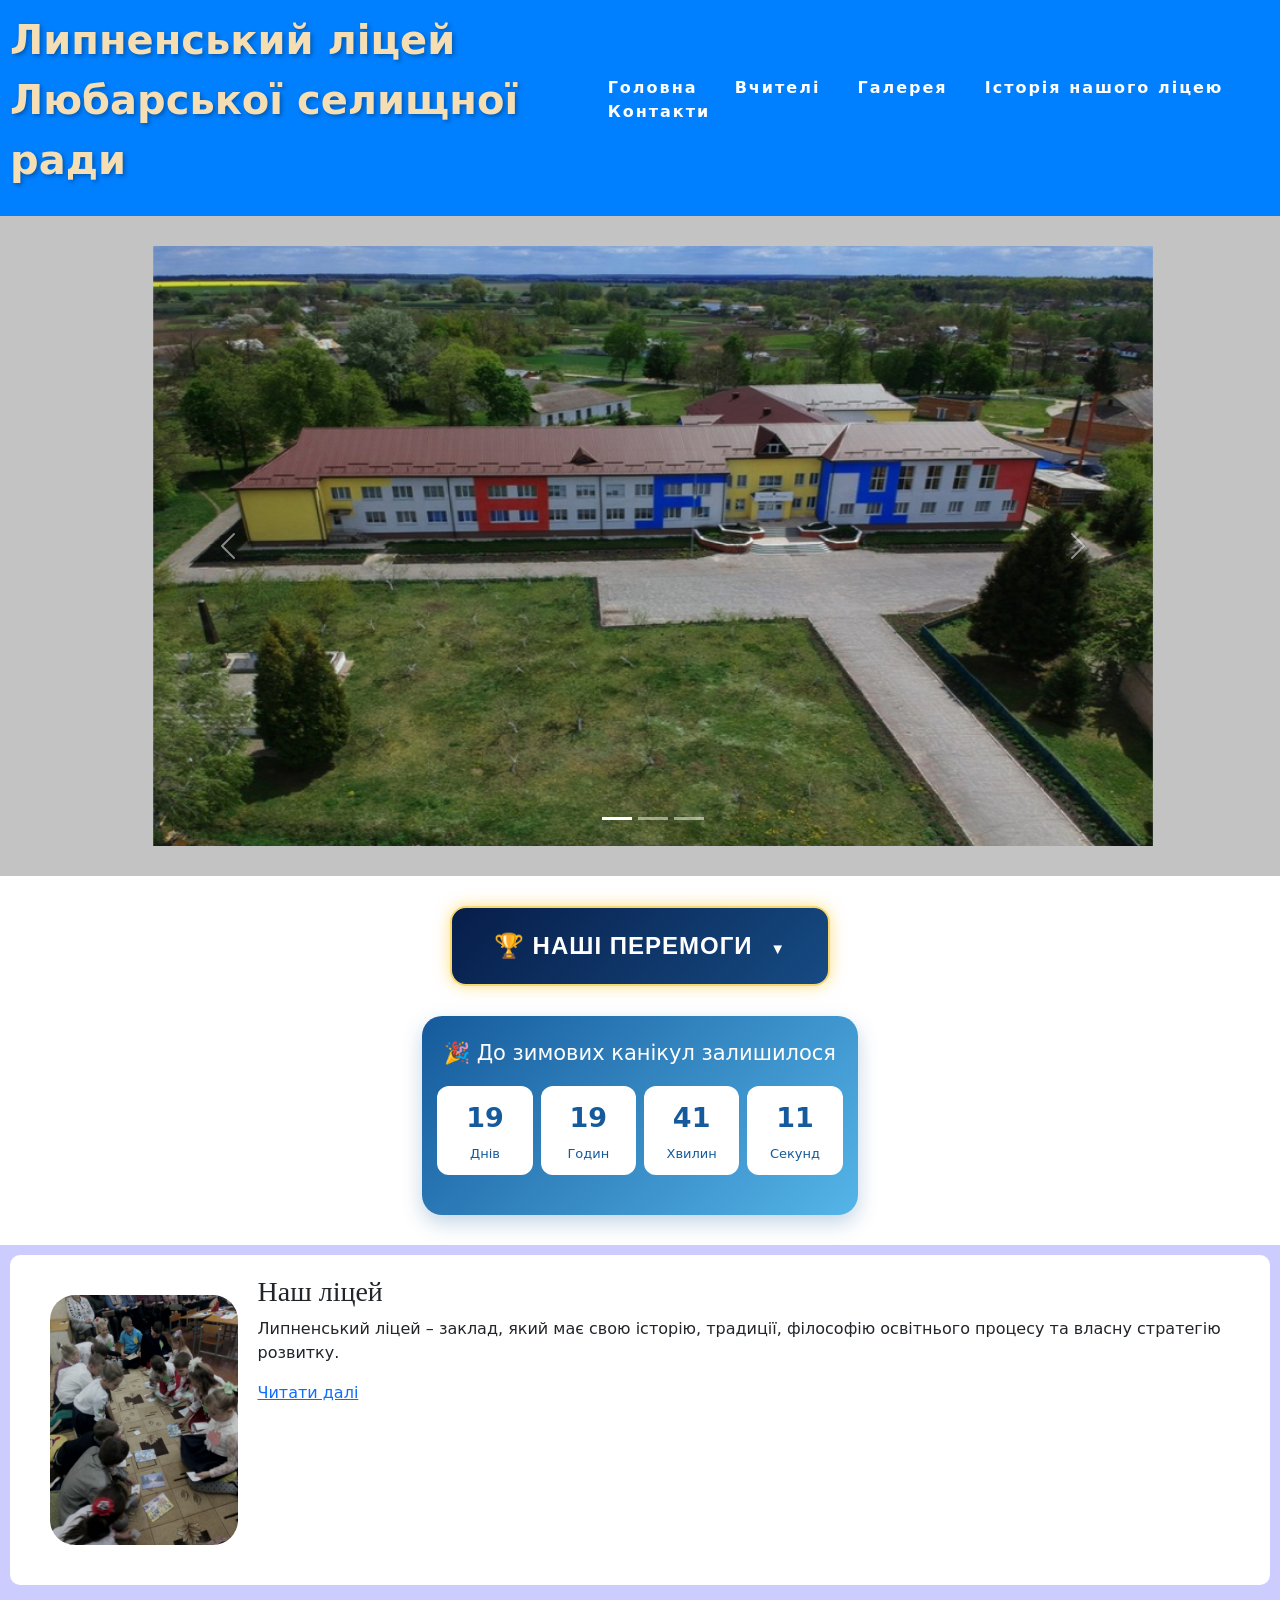
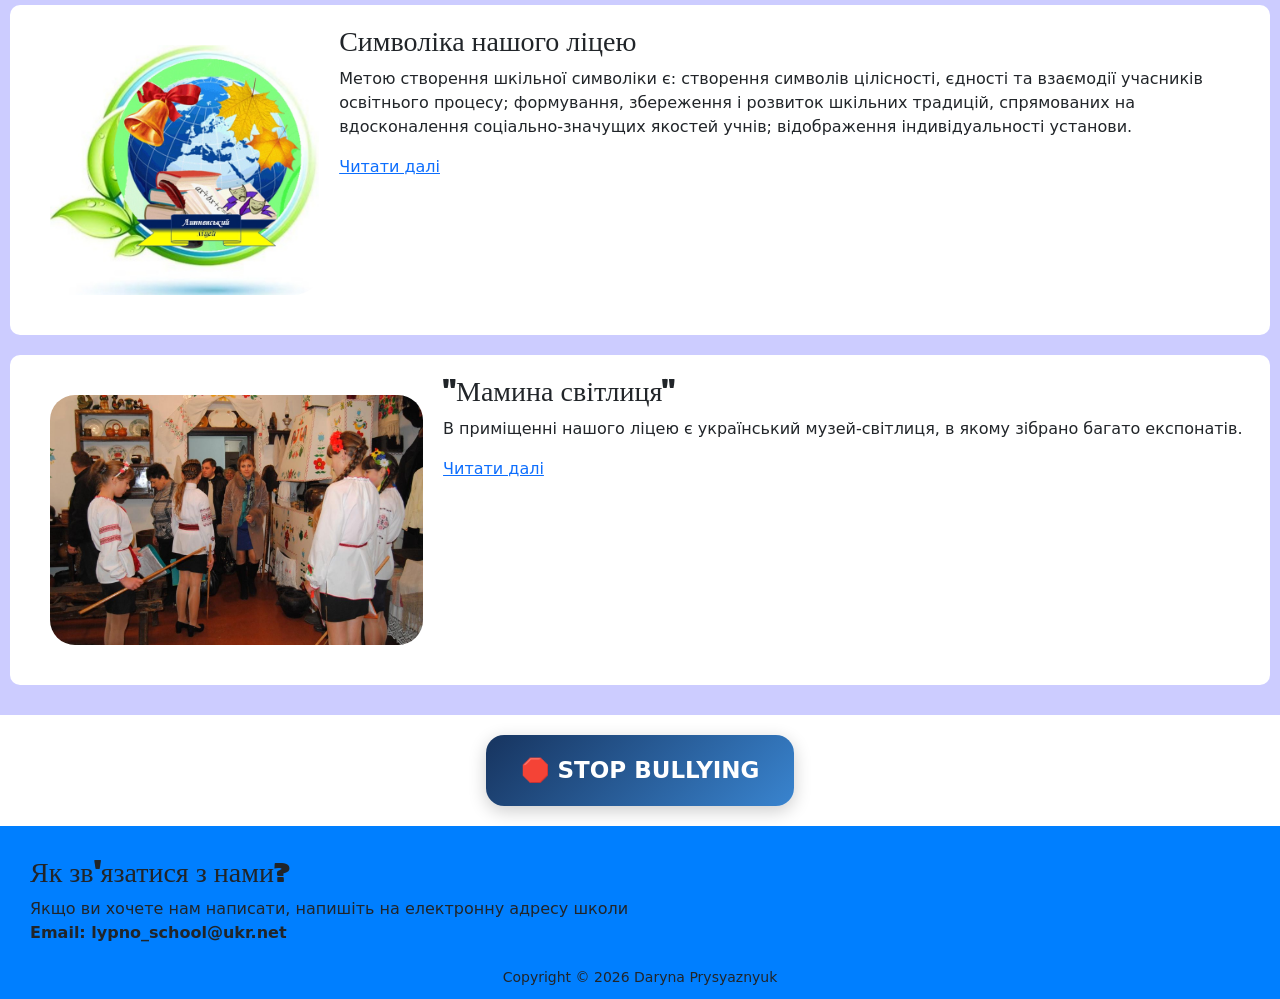
<file: index.html>
<!DOCTYPE html>
<html lang="en">
<head>
   <link rel="icon" href="favicon.ico" type="image/x-icon">
	<meta charset="UTF-8">
	<meta name="viewport" content="width=device-width, initial-scale=1.0">
	<link rel="stylesheet" href="style.css">
	<title>Sayt_litseyu</title>
<link href="https://cdn.jsdelivr.net/npm/bootstrap@5.3.0-alpha3/dist/css/bootstrap.min.css" rel="stylesheet" integrity="sha384-KK94CHFLLe+nY2dmCWGMq91rCGa5gtU4mk92HdvYe+M/SXH301p5ILy+dN9+nJOZ" crossorigin="anonymous">
<script src="https://cdn.jsdelivr.net/npm/bootstrap@5.3.0-alpha3/dist/js/bootstrap.bundle.min.js" integrity="sha384-ENjdO4Dr2bkBIFxQpeoTz1HIcje39Wm4jDKdf19U8gI4ddQ3GYNS7NTKfAdVQSZe" crossorigin="anonymous"></script>

</head>
<body>
<!-- blok header -->
<header>  
<nav class="top-menu">

<style>
  .hover-glow {
    font-size: 40px;
    font-weight: bold;
    color: #F5DEB3;
    cursor: pointer;
    /* Початкова легка тінь */
    text-shadow: 2px 2px 4px rgba(0, 0, 0, 0.3);
    /* Плавний перехід усіх змін за 0.4 секунди */
    transition: all 0.4s ease;
  }

  .hover-glow:hover {
    color: #ffffff;
    /* Змінюємо тінь на яскраву золотисту підсвітку при наведенні */
    text-shadow: 
      2px 2px 4px rgba(0, 0, 0, 0.7),
      0 0 15px #ffae00,
      0 0 30px #ff5500;
  }
</style>

<div class="hover-glow">Липненський ліцей <p>Любарської селищної ради</p></div>
	
 <ul class="menu-main">
    <li><a href="index.html">Головна</a></li>
    <li><a href="teachers.html">Вчителі</a></li>
    <li><a href="gallery.html">Галерея</a></li>
    <li><a href="about.html">Історія нашого ліцею</a></li>
    <li><a href="contact.html">Контакти</a></li>
  </ul>
</nav>
</header>
<!-- end blok header -->
<div class="myslider">
<div id="carouselExampleIndicators" class="carousel slide">
  <div class="carousel-indicators">
    <button type="button" data-bs-target="#carouselExampleIndicators" data-bs-slide-to="0" class="active" aria-current="true" aria-label="Slide 1"></button>
    <button type="button" data-bs-target="#carouselExampleIndicators" data-bs-slide-to="1" aria-label="Slide 2"></button>
    <button type="button" data-bs-target="#carouselExampleIndicators" data-bs-slide-to="2" aria-label="Slide 3"></button>
  </div>
  <div class="carousel-inner">
    <div class="carousel-item active">
      <img src="1-slider.jpg" class="d-block w-100" alt="img1">
    </div>
    <div class="carousel-item">
      <img src="2-slider.jpg" class="d-block w-100" alt="img2">
    </div>
    <div class="carousel-item">
      <img src="3-slider.jpg" class="d-block w-100" alt="img3">
    </div>
  </div>
  <button class="carousel-control-prev" type="button" data-bs-target="#carouselExampleIndicators" data-bs-slide="prev">
    <span class="carousel-control-prev-icon" aria-hidden="true"></span>
    <span class="visually-hidden">Previous</span>
  </button>
  <button class="carousel-control-next" type="button" data-bs-target="#carouselExampleIndicators" data-bs-slide="next">
    <span class="carousel-control-next-icon" aria-hidden="true"></span>
    <span class="visually-hidden">Next</span>
  </button>
</div>
</div>



<div class="wins-container">
  <button class="main-wins-btn" onclick="toggleWinsMenu()">
    🏆 НАШІ ПЕРЕМОГИ
    <span class="btn-arrow">▼</span>
  </button>

  <div class="wins-menu" id="winsMenu">
    <button onclick="showWin('ukraine')">🏆 Всеукраїнський рівень</button>
    <button onclick="showWin('regional')">🏆 Обласний рівень</button>
    <button onclick="showWin('district')">🏆 Районний рівень</button>
    <button onclick="showWin('olympiads')">🏆 Олімпіади</button>
  </div>

  <div class="wins-info" id="ukraine">
    <h2>Всеукраїнський рівень</h2>
    <ul>
      <li>Всеукраїнський конкурс творчих робіт «Національно-патріотичне становлення молоді»</li>
      <li>Міжнародний конкурс еколого-валеологічної спрямованості на тему «Шлях до мрії»</li>
      <li>Всеукраїнський конкурс «Новорічна композиція»</li>
      <li>Всеукраїнська краєзнавча конференція учнівської молоді «Спадщина Чорнобиля: минуле, сучасне, майбутнє»</li>
      <li>Всеукраїнський конкурс «День зустрічі птахів»</li>
    </ul>
  </div>

  <div class="wins-info" id="regional">
    <h2>Обласний рівень</h2>
    <ul>
      <li>Конкурс-захист науково-дослідницьких робіт учнів-членів МАН України</li>
      <li>XXV обласна виставка-конкурс «Космічні фантазії» (номінація «Література, журналістика»)</li>
      <li>VII обласний фестиваль екологічного кіно «Кіно-Eco-Fest» (номінація «Документальний фільм»)</li>
      <li>«Обрії душі»</li>
      <li>Обласний конкурс «За нашу свободу»</li>
      <li>Обласна виставка-конкурс «Паперовий світ»</li>
      <li>Обласна виставка-конкурс «Знай і люби свій край»</li>
      <li>35-та обласна виставка-конкурс юних фотоаматорів «Моя Україно!»</li>
      <li>Обласний еколого-мистецький конкурс «Природа в українському слові»</li>
      <li>Обласний конкурс зі всеукраїнською участю «Цілюща сила дикої природи», номінація «Міні-енциклопедія»</li>
      <li>Змагання «Пліч-о-пліч. Шкільні ліги» з черлідингу</li>
      <li>Обласний конкурс «Чорнобильська трагедія стосується кожного»</li>
      <li>Обласний конкурс «Рідкісні рослини Європи»</li>
      <li>Обласний конкурс «Природа у творчості Івана Франка»</li>
      <li>Обласний конкурс етнолого-краєзнавчих експедицій «Чуття єдиної родини»</li>
      <li>Всеукраїнський конкурс дослідницько-експериментальних робіт з природознавства «Юний дослідник»</li>
    </ul>
  </div>

  <div class="wins-info" id="district">
    <h2>Районний рівень — Любарська ОТГ</h2>
    <ul>
      <li>Виставка-конкурс «Великодні писанки»</li>
      <li>ІІ етап XXVI Міжнародного конкурсу імені Петра Яцика</li>
      <li>Обласний конкурс «Чарівний пензлик»</li>
      <li>Конкурс дитячого малюнка «Охорона праці очима дітей – 2026»</li>
      <li>Міжнародний мовно-літературний конкурс учнівської та студентської молоді імені Тараса Шевченка</li>
    </ul>
  </div>

  <div class="wins-info" id="olympiads">
    <h2>Перемоги в учнівських олімпіадах</h2>

    <h3>Обласний рівень</h3>
    <ul>
      <li>Всеукраїнські учнівські олімпіади з біології та історії</li>
    </ul>

    <h3>Районний рівень — Любарська ОТГ</h3>
    <ul>
      <li>Всеукраїнські учнівські олімпіади з астрономії та української мови</li>
    </ul>
  </div>
</div>

<style>
.wins-container {
  max-width: 850px;
  margin: 30px auto;
  text-align: center;
  font-family: Arial, sans-serif;
}

.main-wins-btn {
  position: relative;
  overflow: hidden;
  padding: 20px 42px;
  border: 2px solid #f7d774;
  border-radius: 16px;
  background: linear-gradient(135deg, #071d49, #164b83);
  color: #fff;
  font-size: 24px;
  font-weight: 800;
  letter-spacing: 1px;
  cursor: pointer;
  box-shadow: 0 0 15px rgba(255, 193, 7, .5);
  animation: goldGlow 2s infinite alternate;
  transition: transform .3s, box-shadow .3s;
}

.main-wins-btn:hover {
  transform: scale(1.04);
  box-shadow: 0 0 28px rgba(255, 193, 7, .85);
}

.main-wins-btn::before {
  content: "";
  position: absolute;
  top: 0;
  left: -100%;
  width: 55%;
  height: 100%;
  background: linear-gradient(
    120deg,
    transparent,
    rgba(255,255,255,.4),
    transparent
  );
  animation: shine 3s infinite;
}

.btn-arrow {
  display: inline-block;
  margin-left: 10px;
  font-size: 15px;
  transition: transform .3s;
}

.wins-menu {
  display: none;
  flex-wrap: wrap;
  justify-content: center;
  gap: 12px;
  margin: 22px auto;
  animation: fadeIn .4s ease;
}

.wins-menu button {
  padding: 13px 20px;
  border: 1px solid #e5bd51;
  border-radius: 12px;
  background: linear-gradient(135deg, #fffdf5, #f8e8b4);
  color: #102b55;
  font-size: 16px;
  font-weight: 700;
  cursor: pointer;
  box-shadow: 0 4px 10px rgba(0,0,0,.12);
  transition: .25s;
}

.wins-menu button:hover {
  background: #f4d36e;
  transform: translateY(-3px);
}

.wins-info {
  display: none;
  margin: 20px auto;
  padding: 25px 30px;
  border: 1px solid #e3c66d;
  border-radius: 16px;
  background: linear-gradient(135deg, #fffdf7, #f4f7fc);
  color: #172b4d;
  text-align: left;
  box-shadow: 0 5px 18px rgba(0,0,0,.1);
  animation: fadeIn .4s ease;
}

.wins-info h2 {
  margin-top: 0;
  padding-bottom: 12px;
  border-bottom: 2px solid #e6c45c;
  color: #123b70;
  text-align: center;
}

.wins-info h3 {
  margin-top: 24px;
  color: #174b7e;
}

.wins-info ul {
  padding-left: 24px;
  line-height: 1.7;
}

.wins-info li {
  margin-bottom: 9px;
}

.wins-info a {
  color: #125da3;
  font-weight: 700;
  text-decoration: underline;
}

@keyframes goldGlow {
  from {
    box-shadow: 0 0 8px rgba(255,193,7,.35);
  }
  to {
    box-shadow: 0 0 24px rgba(255,193,7,.85);
  }
}

@keyframes shine {
  0% { left: -100%; }
  45%, 100% { left: 150%; }
}

@keyframes fadeIn {
  from {
    opacity: 0;
    transform: translateY(8px);
  }
  to {
    opacity: 1;
    transform: translateY(0);
  }
}

@media (max-width: 600px) {
  .main-wins-btn {
    width: 95%;
    padding: 17px 12px;
    font-size: 19px;
  }

  .wins-menu {
    flex-direction: column;
    padding: 0 10px;
  }

  .wins-menu button {
    width: 100%;
  }

  .wins-info {
    padding: 18px;
  }

  .wins-info h2 {
    font-size: 20px;
  }
}
</style>

<script>
function toggleWinsMenu() {
  const menu = document.getElementById("winsMenu");
  const arrow = document.querySelector(".btn-arrow");

  const isOpen = menu.style.display === "flex";

  menu.style.display = isOpen ? "none" : "flex";
  arrow.style.transform = isOpen ? "rotate(0deg)" : "rotate(180deg)";

  if (isOpen) {
    document.querySelectorAll(".wins-info").forEach(panel => {
      panel.style.display = "none";
    });
  }
}

function showWin(id) {
  document.querySelectorAll(".wins-info").forEach(panel => {
    panel.style.display = "none";
  });

  const selected = document.getElementById(id);
  if (selected) {
    selected.style.display = "block";
    selected.scrollIntoView({
      behavior: "smooth",
      block: "nearest"
    });
  }
}
</script>












<section class="countdown">
    <h2>🎉 До зимових канікул залишилося</h2>

    <div class="timer">
        <div>
            <span id="days">00</span>
            <p>Днів</p>
        </div>

        <div>
            <span id="hours">00</span>
            <p>Годин</p>
        </div>

        <div>
            <span id="minutes">00</span>
            <p>Хвилин</p>
        </div>

        <div>
            <span id="seconds">00</span>
            <p>Секунд</p>
        </div>
    </div>

    <h3 id="finish"></h3>
</section>

<style>
.countdown {
    width: 34%;
    min-width: 320px;
    max-width: 520px;
    box-sizing: border-box;
    background: linear-gradient(135deg, #155a9c, #55b5e8);
    color: white;
    text-align: center;
    padding: 25px 15px;
    border-radius: 20px;
    margin: 30px auto;
    box-shadow: 0 8px 20px rgba(21, 90, 156, 0.25);
}

.countdown h2 {
    font-size: 21px;
    margin: 0 0 20px;
}

.timer {
    display: flex;
    justify-content: center;
    gap: 8px;
    flex-wrap: wrap;
}

.timer div {
    background: white;
    color: #155a9c;
    padding: 12px 8px;
    border-radius: 12px;
    min-width: 55px;
    flex: 1;
}

.timer span {
    font-size: 27px;
    font-weight: bold;
}

.timer p {
    margin: 5px 0 0;
    font-size: 13px;
}

#finish {
    margin-top: 15px;
    font-size: 16px;
}

@media (max-width: 768px) {
    .countdown {
        width: 92%;
        min-width: 0;
        padding: 22px 10px;
    }

    .countdown h2 {
        font-size: 18px;
    }

    .timer {
        gap: 6px;
    }

    .timer div {
        min-width: 48px;
        padding: 10px 5px;
    }

    .timer span {
        font-size: 23px;
    }
}
</style>

<script>
let holidayDate = new Date("2026-12-25T00:00:00").getTime();

function updateTimer() {
    let now = new Date().getTime();
    let distance = holidayDate - now;

    if (distance <= 0) {
        document.getElementById("days").innerHTML = "00";
        document.getElementById("hours").innerHTML = "00";
        document.getElementById("minutes").innerHTML = "00";
        document.getElementById("seconds").innerHTML = "00";
        document.getElementById("finish").innerHTML =
            "🎊 Канікули настали! Гарного відпочинку!";
        return;
    }

    document.getElementById("days").innerHTML =
        Math.floor(distance / (1000 * 60 * 60 * 24));

    document.getElementById("hours").innerHTML =
        Math.floor((distance / (1000 * 60 * 60)) % 24);

    document.getElementById("minutes").innerHTML =
        Math.floor((distance / (1000 * 60)) % 60);

    document.getElementById("seconds").innerHTML =
        Math.floor((distance / 1000) % 60);
}

updateTimer();
setInterval(updateTimer, 1000);
</script>





	
<!-- blok main -->
<main>
  <div>
    <!-- post 1 -->
    <div class="post">
      <img height="250" src="img01.png" alt="Card image cap">
      <div>
        <h3>Наш ліцей</h3>
        <p>
          Липненський ліцей – заклад, який має свою історію, традиції, філософію освітнього процесу та власну стратегію розвитку.
        </p>
        <a href="post-1.html">Читати далі</a>
      </div>
    </div>
    <!-- end post 1 -->
    <!-- post 2 -->
    <div class="post">
      <img height="250" src="img02.png" alt="Card image cap">
      <div>
        <h3>Символіка нашого ліцею</h3>
        <p>
          Метою створення шкільної символіки є:
 створення символів цілісності, єдності та взаємодії учасників освітнього процесу;
 формування, збереження і розвиток шкільних традицій, спрямованих на вдосконалення соціально-значущих   якостей учнів;
 відображення індивідуальності установи.
        </p>
        <a href="post-2.html">Читати далі</a>
      </div>
    </div>
    <!-- end post 2 -->
    <!-- post 3 -->
    <div class="post">
      <img height="250" src="img03.png" alt="Card image cap">
      <div>
        <h3>"Мамина світлиця"</h3>
        <p>
          В приміщенні нашого ліцею є український музей-світлиця, в якому зібрано багато експонатів.
        </p>
        <a href="post-3.html">Читати далі</a>
      </div>
    </div>
    <!-- end post 3 -->
  </div>
</main>



<style>
#bullyBtn {
  display:block;
  margin:20px auto;
  padding:18px 35px;
  background:linear-gradient(135deg,#17345f,#3984cf);
  color:white;
  border:0;
  border-radius:18px;
  font-size:23px;
  font-weight:bold;
  cursor:pointer;
  box-shadow:0 5px 18px #0003;
  transition:.3s;
}
#bullyBtn:hover {transform:scale(1.05);}

#bullyMenu {
  display:none;
  max-width:850px;
  margin:20px auto;
  padding:25px;
  background:#f1f6ff;
  border-radius:20px;
  font-family:Arial;
}
.bullyLink {
  display:block;
  width:100%;
  padding:16px;
  margin:10px 0;
  background:white;
  color:#234b7c;
  border:1px solid #d5e3f5;
  border-radius:12px;
  font-size:17px;
  text-align:left;
  cursor:pointer;
}
.bullyLink:hover {
  background:#dceaff;
}
.bullyPage {
  display:none;
  padding:20px;
  background:white;
  border-radius:15px;
  margin-top:15px;
  line-height:1.7;
}
.bullyBack {
  background:#2874c7;
  color:white;
  border:0;
  padding:10px 18px;
  border-radius:8px;
  cursor:pointer;
}
</style>

<button id="bullyBtn" onclick="toggleBully()">
🛑 STOP BULLYING
</button>

<div id="bullyMenu">

<h1 style="text-align:center;color:#234b7c">
💙 ТЕРИТОРІЯ ДОБРА ТА ПОВАГИ
</h1>

<p style="text-align:center">
У нашому ліцеї кожен має право на повагу,
безпеку та дружбу!
</p>

<div id="bullyLinks">
<button class="bullyLink" onclick="showBully(0)">
📖 Що таке булінг?
</button>
<button class="bullyLink" onclick="showBully(1)">
🧠 Перевір себе — інтерактивний тест
</button>
<button class="bullyLink" onclick="showBully(2)">
❤️ 7 днів доброти
</button>
<button class="bullyLink" onclick="showBully(3)">
📮 Скринька довіри
</button>
<button class="bullyLink" onclick="showBully(4)">
🛡️ Куди звернутися по допомогу?
</button>
</div>

<div class="bullyPage">
<button class="bullyBack" onclick="backBully()">← Назад</button>
<div id="bullyContent"></div>
</div>

</div>

<script>
const bullyInfo = [

`<h2>📖 Що таке булінг?</h2>
<p>Булінг — це систематичне цькування,
приниження або залякування людини.</p>
<h3>Основні види:</h3>
<ul>
<li>Фізичний — удари, штовхання.</li>
<li>Словесний — образи, насмішки.</li>
<li>Соціальний — ізоляція, ігнорування.</li>
<li>Кібербулінг — цькування в інтернеті.</li>
</ul>`,

`<h2>🧠 Перевір себе!</h2>
<p>Якщо тебе або твого однокласника ображають,
що потрібно зробити?</p>
<button class="bullyLink" onclick="this.parentElement.querySelector('#testResult').innerHTML='💙 Правильно! Потрібно підтримати та звернутися до дорослих.'">
Підтримати та повідомити дорослим
</button>
<button class="bullyLink" onclick="this.parentElement.querySelector('#testResult').innerHTML='Спробуй ще раз! Не можна залишати людину без підтримки.'">
Зробити вигляд, що нічого не сталося
</button>
<p id="testResult"></p>`,

`<h2>❤️ 7 днів доброти</h2>
<ul>
<li>Понеділок — скажи комплімент.</li>
<li>Вівторок — допоможи другу.</li>
<li>Середа — подаруй усмішку.</li>
<li>Четвер — підтримай когось.</li>
<li>П'ятниця — подякуй за добро.</li>
<li>Субота — зроби добру справу.</li>
<li>Неділя — поділися гарним настроєм!</li>
</ul>`,

`<h2>📮 Скринька довіри</h2>
<p>Тобі потрібна допомога? Ти став свідком
булінгу? Не мовчи!</p>
<p>Звернися до класного керівника,
практичного психолога або адміністрації ліцею.</p>
<p><b>Ти не сам! Ми готові допомогти!</b></p>`,

`<h2>🛡️ Куди звернутися?</h2>
<ul>
<li>Класний керівник.</li>
<li>Практичний психолог.</li>
<li>Соціальний педагог.</li>
<li>Адміністрація ліцею.</li>
<li>Дитяча гаряча лінія: 116 111.</li>
<li>Поліція: 102.</li>
</ul>`
];

function toggleBully() {
 const menu=document.getElementById('bullyMenu');
 menu.style.display=menu.style.display==='block'?'none':'block';
 document.getElementById('bullyLinks').style.display='block';
 document.querySelector('.bullyPage').style.display='none';
}

function showBully(n) {
 document.getElementById('bullyLinks').style.display='none';
 document.querySelector('.bullyPage').style.display='block';
 document.getElementById('bullyContent').innerHTML=bullyInfo[n];
}

function backBully() {
 document.querySelector('.bullyPage').style.display='none';
 document.getElementById('bullyLinks').style.display='block';
}
</script>



	
	

<!-- blok footer -->
<footer>
  <div>
    <div>
      
        <div class="footer-column">
          <h3>Як зв'язатися з нами?</h3>
          <p>
            Якщо ви хочете нам написати, напишіть на електронну адресу школи
            <br><strong>Email: lypno_school@ukr.net</strong>
          </p>
        </div>
      </div>
    </div>
    <center>
      <small>Copyright &copy; 2026 Daryna Prysyaznyuk</small>
    </center>
  </div>
</footer>


<script src="https://cdn.jsdelivr.net/npm/@popperjs/core@2.11.7/dist/umd/popper.min.js" integrity="sha384-zYPOMqeu1DAVkHiLqWBUTcbYfZ8osu1Nd6Z89ify25QV9guujx43ITvfi12/QExE" crossorigin="anonymous"></script>
<script src="https://cdn.jsdelivr.net/npm/bootstrap@5.3.0-alpha3/dist/js/bootstrap.min.js" integrity="sha384-Y4oOpwW3duJdCWv5ly8SCFYWqFDsfob/3GkgExXKV4idmbt98QcxXYs9UoXAB7BZ" crossorigin="anonymous"></script>
</body>
</html>
</file>
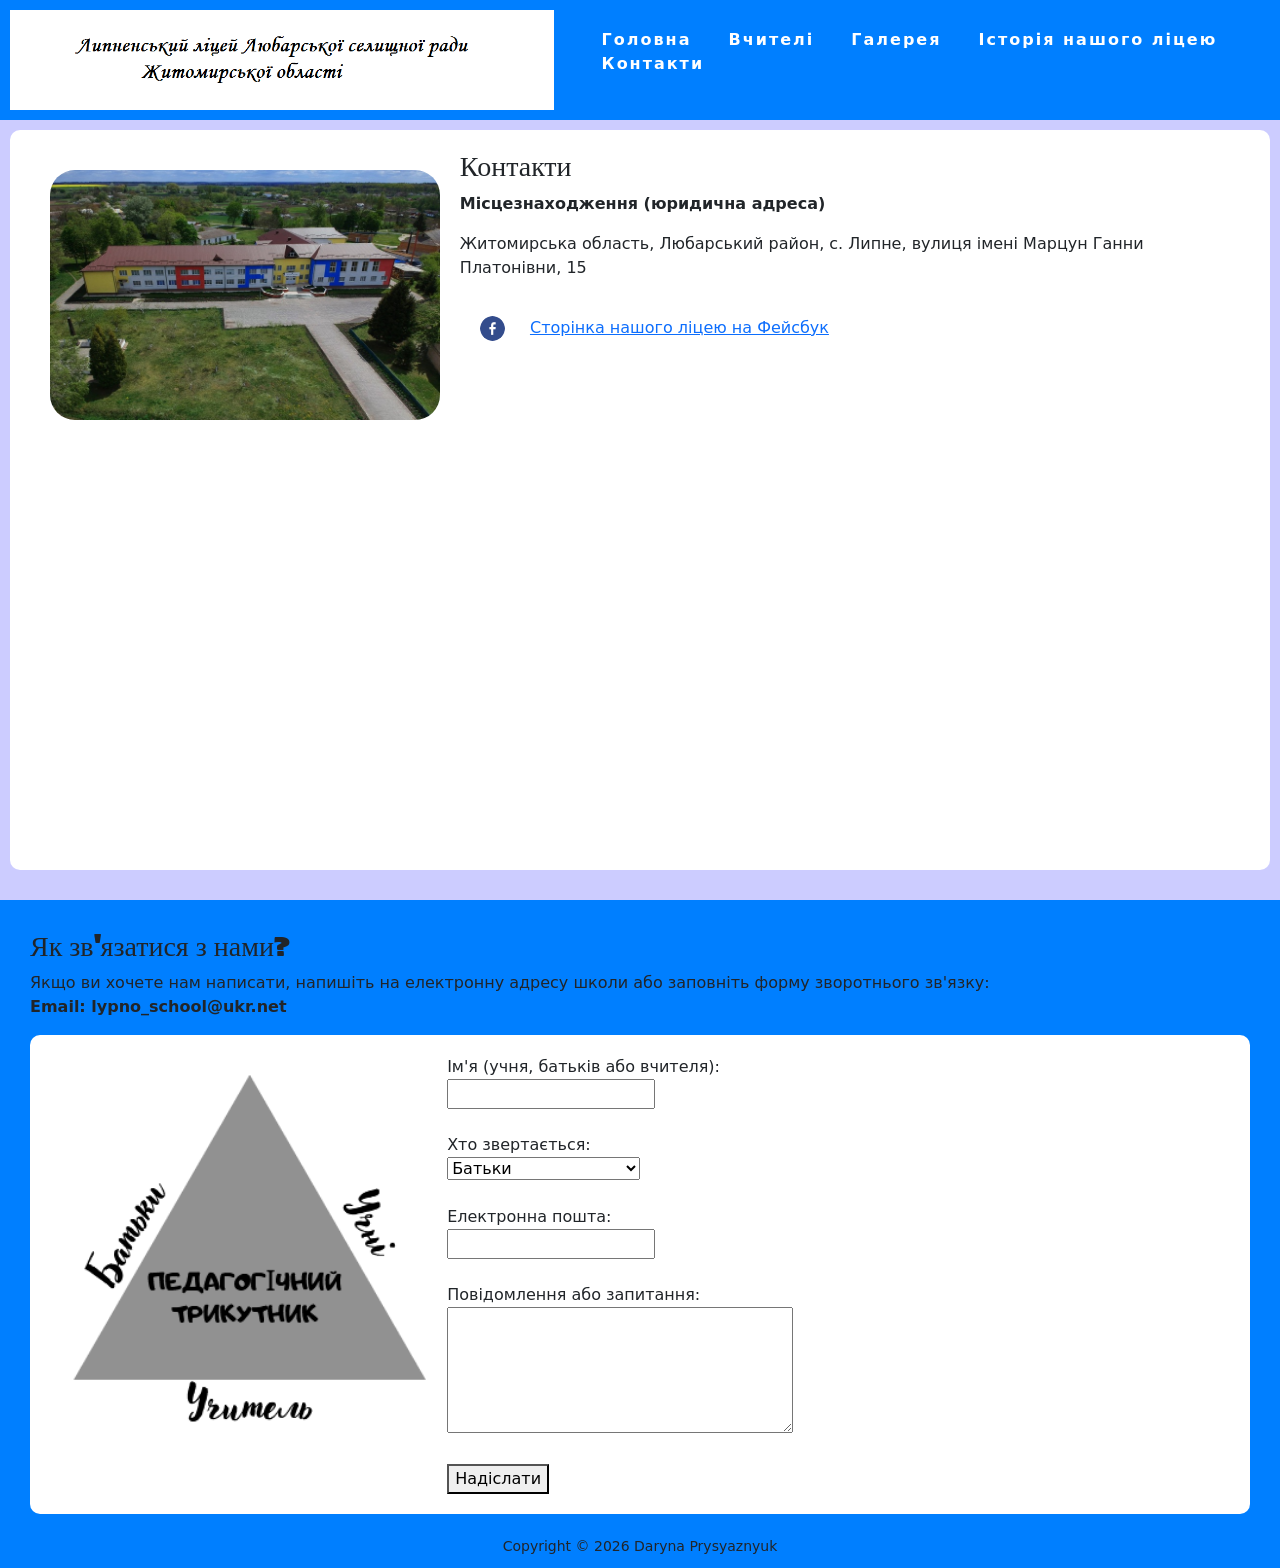
<file: contact.html>
<!DOCTYPE html>
<html lang="en">
<head>
   <link rel="icon" href="favicon.ico" type="image/x-icon">
	<meta charset="UTF-8">
	<meta name="viewport" content="width=device-width, initial-scale=1.0">
	<link rel="stylesheet" href="style.css">
	<title>Sayt_litseyu</title>
<link href="https://cdn.jsdelivr.net/npm/bootstrap@5.3.0-alpha3/dist/css/bootstrap.min.css" rel="stylesheet" integrity="sha384-KK94CHFLLe+nY2dmCWGMq91rCGa5gtU4mk92HdvYe+M/SXH301p5ILy+dN9+nJOZ" crossorigin="anonymous">
<script src="https://cdn.jsdelivr.net/npm/bootstrap@5.3.0-alpha3/dist/js/bootstrap.bundle.min.js" integrity="sha384-ENjdO4Dr2bkBIFxQpeoTz1HIcje39Wm4jDKdf19U8gI4ddQ3GYNS7NTKfAdVQSZe" crossorigin="anonymous"></script>

</head>
<body>
<!-- blok header -->
<header>  
<nav class="top-menu">
<a class="navbar-logo" href=""><img src="logo.png"></a>
 <ul class="menu-main">
    <li><a href="index.html">Головна</a></li>
    <li><a href="teachers.html">Вчителі</a></li>
    <li><a href="gallery.html">Галерея</a></li>
    <li><a href="about.html">Історія нашого ліцею</a></li>
    <li><a href="contact.html">Контакти</a></li>
  </ul>
</nav>
</header>
<!-- end blok header -->

<!-- blok main -->
<main>

    
    <!-- post 3 -->
    <div class="post">
      <img height="250" src="1-slider.jpg" alt="Card image cap">
      <div>
        <h3>Контакти</h3>
       
          <p><b> Місцезнаходження (юридична адреса)</b></p>
<p>Житомирська область, Любарський район, с. Липне, вулиця імені Марцун Ганни Платонівни, 15</p>
        <p>
           <img height="25" src="facebook.png" alt="Card image cap">
           <a href="https://www.facebook.com/groups/540209589685636/?ref=share">
           Сторінка нашого ліцею на Фейсбук</a>
        </p>
        

        <p>
        <iframe src="https://www.google.com/maps/embed?pb=!1m18!1m12!1m3!1d2565.639666723534!2d27.845588875838253!3d49.980615721082465!2m3!1f0!2f0!3f0!3m2!1i1024!2i768!4f13.1!3m3!1m2!1s0x472c34dcc24e4b33%3A0x92e21e5c90d3625f!2z0JvQuNC_0L3QtdC90YHRjNC60LjQuSDQu9GW0YbQtdC5INCb0Y7QsdCw0YDRgdGM0LrQvtGXINGB0LXQu9C40YnQvdC-0Zcg0YDQsNC00Lgg0JbQuNGC0L7QvNC40YDRgdGM0LrQvtGXINC-0LHQu9Cw0YHRgtGW!5e0!3m2!1suk!2sua!4v1700061892886!5m2!1suk!2sua" width="600" height="450" style="border:0;" allowfullscreen="" loading="lazy" referrerpolicy="no-referrer-when-downgrade"></iframe>
        
        </p>
       
      </div>
    </div>
    <!-- end post 3 -->
 
</main>



<!-- blok footer -->
<footer>
  <div>
    <div>
      
        <div class="footer-column">
          <h3>Як зв'язатися з нами?</h3>
          <p>
            Якщо ви хочете нам написати, напишіть на електронну адресу школи або заповніть форму зворотнього зв'язку:
            <br><strong>Email: lypno_school@ukr.net</strong>
           </p>
           
  <div class="post">
      <img height="350" src="123456.png" alt="Card image cap">
      <div>


<form id="contactForm" action="/send.php" method="post">
  <div>
    <label for="name">Ім'я (учня, батьків або вчителя):</label><br>
    <input type="text" id="name" name="name" required>
  </div>
  <br>

  <div>
    <label for="role">Хто звертається:</label><br>
    <select id="role" name="role">
      <option value="parent">Батьки</option>
      <option value="student">Учень / учениця</option>
      <option value="teacher">Вчитель / працівник</option>
      <option value="other">Інше</option>
    </select>
  </div>
  <br>

  <div>
    <label for="email">Електронна пошта:</label><br>
    <input type="email" id="email" name="email" required>
  </div>
  <br>

  <div>
    <label for="message">Повідомлення або запитання:</label><br>
    <textarea id="message" name="message" rows="5" cols="40" required></textarea>
  </div>
  <br>

  <button type="submit">Надіслати</button>
</form>

<p id="successMessage" style="display:none; color:green; font-weight:bold;">
  Дякуємо за звернення! Ми з вами зв'яжемося найближчим часом!
</p>

<script>
document.getElementById("contactForm").addEventListener("submit", function(event) {
    event.preventDefault();

    document.getElementById("successMessage").style.display = "block";

    this.reset();
});
</script>


</div>

  
    
        </div>
      </div>
    </div>
    <center>
      <small>Copyright &copy; 2026 Daryna Prysyaznyuk</small>
    </center>
  </div>
</footer>


<script src="https://cdn.jsdelivr.net/npm/@popperjs/core@2.11.7/dist/umd/popper.min.js" integrity="sha384-zYPOMqeu1DAVkHiLqWBUTcbYfZ8osu1Nd6Z89ify25QV9guujx43ITvfi12/QExE" crossorigin="anonymous"></script>
<script src="https://cdn.jsdelivr.net/npm/bootstrap@5.3.0-alpha3/dist/js/bootstrap.min.js" integrity="sha384-Y4oOpwW3duJdCWv5ly8SCFYWqFDsfob/3GkgExXKV4idmbt98QcxXYs9UoXAB7BZ" crossorigin="anonymous"></script>
</body>
</html>
</file>
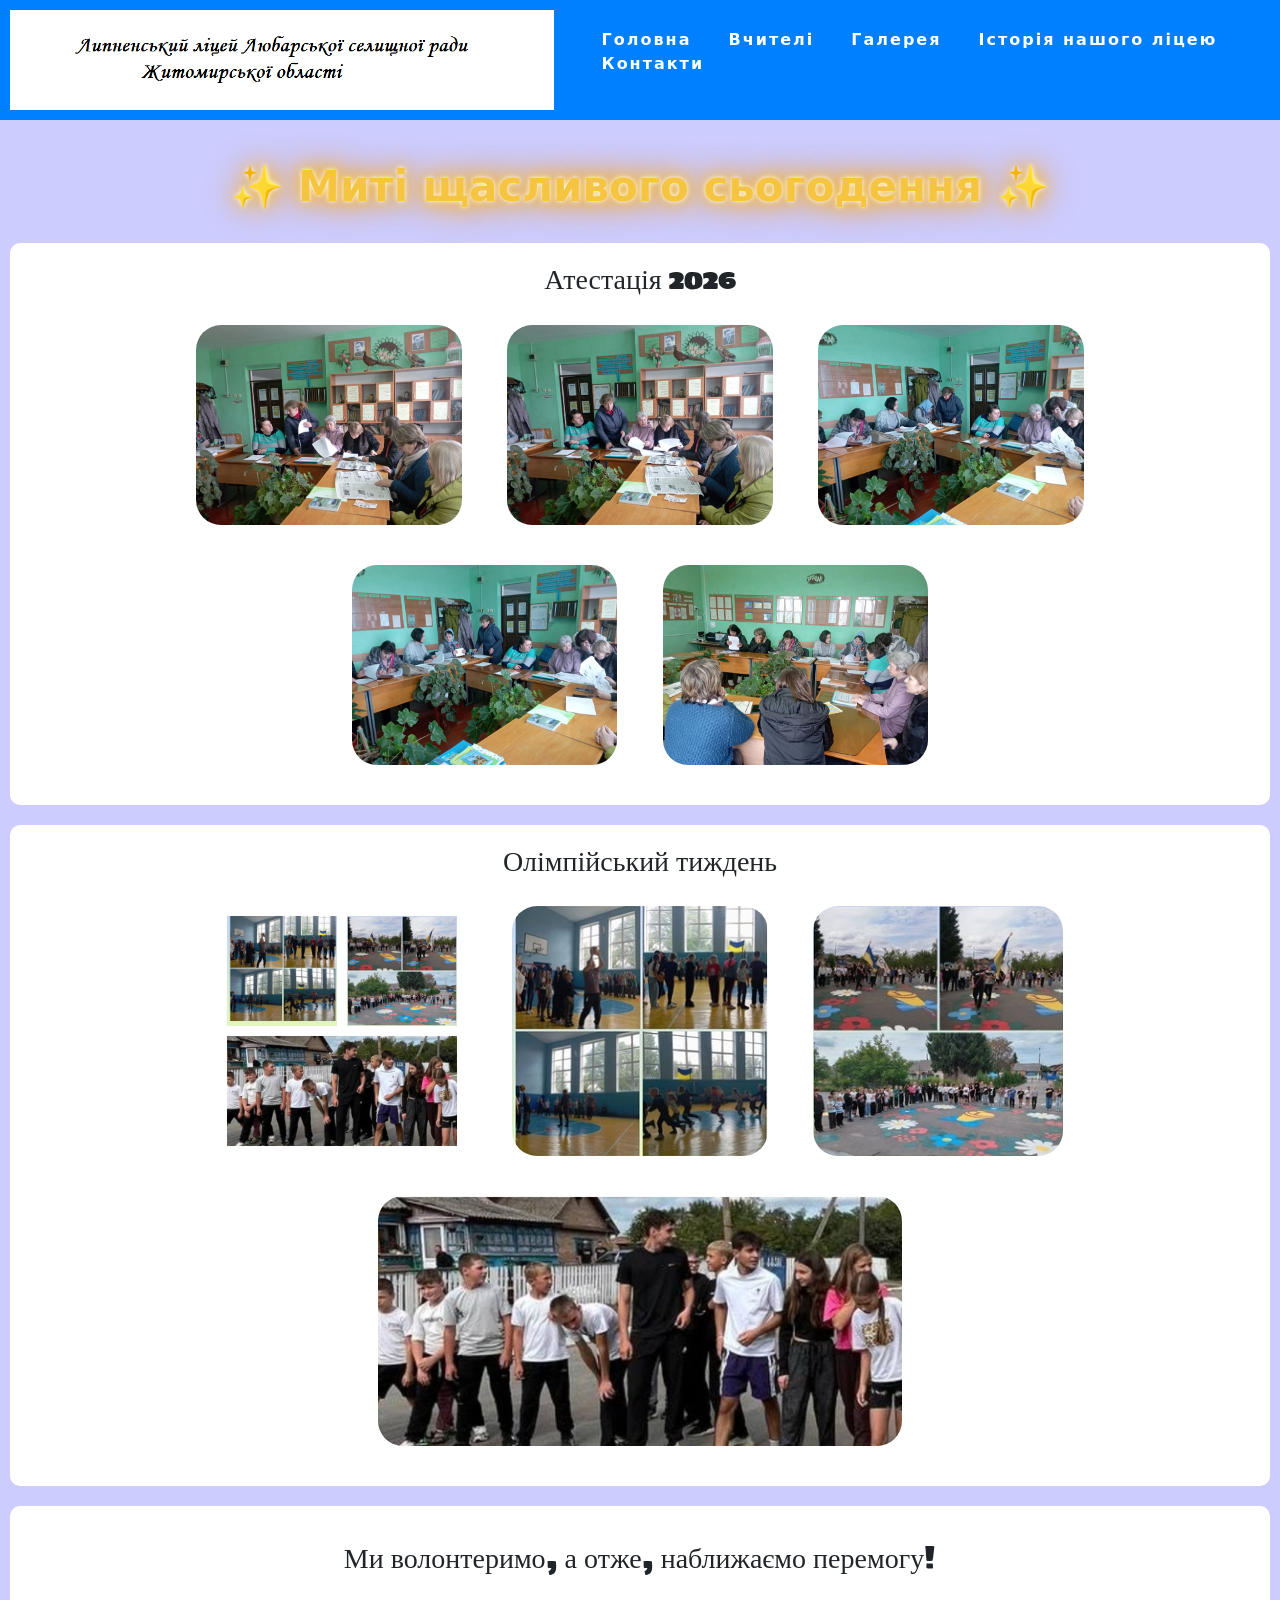
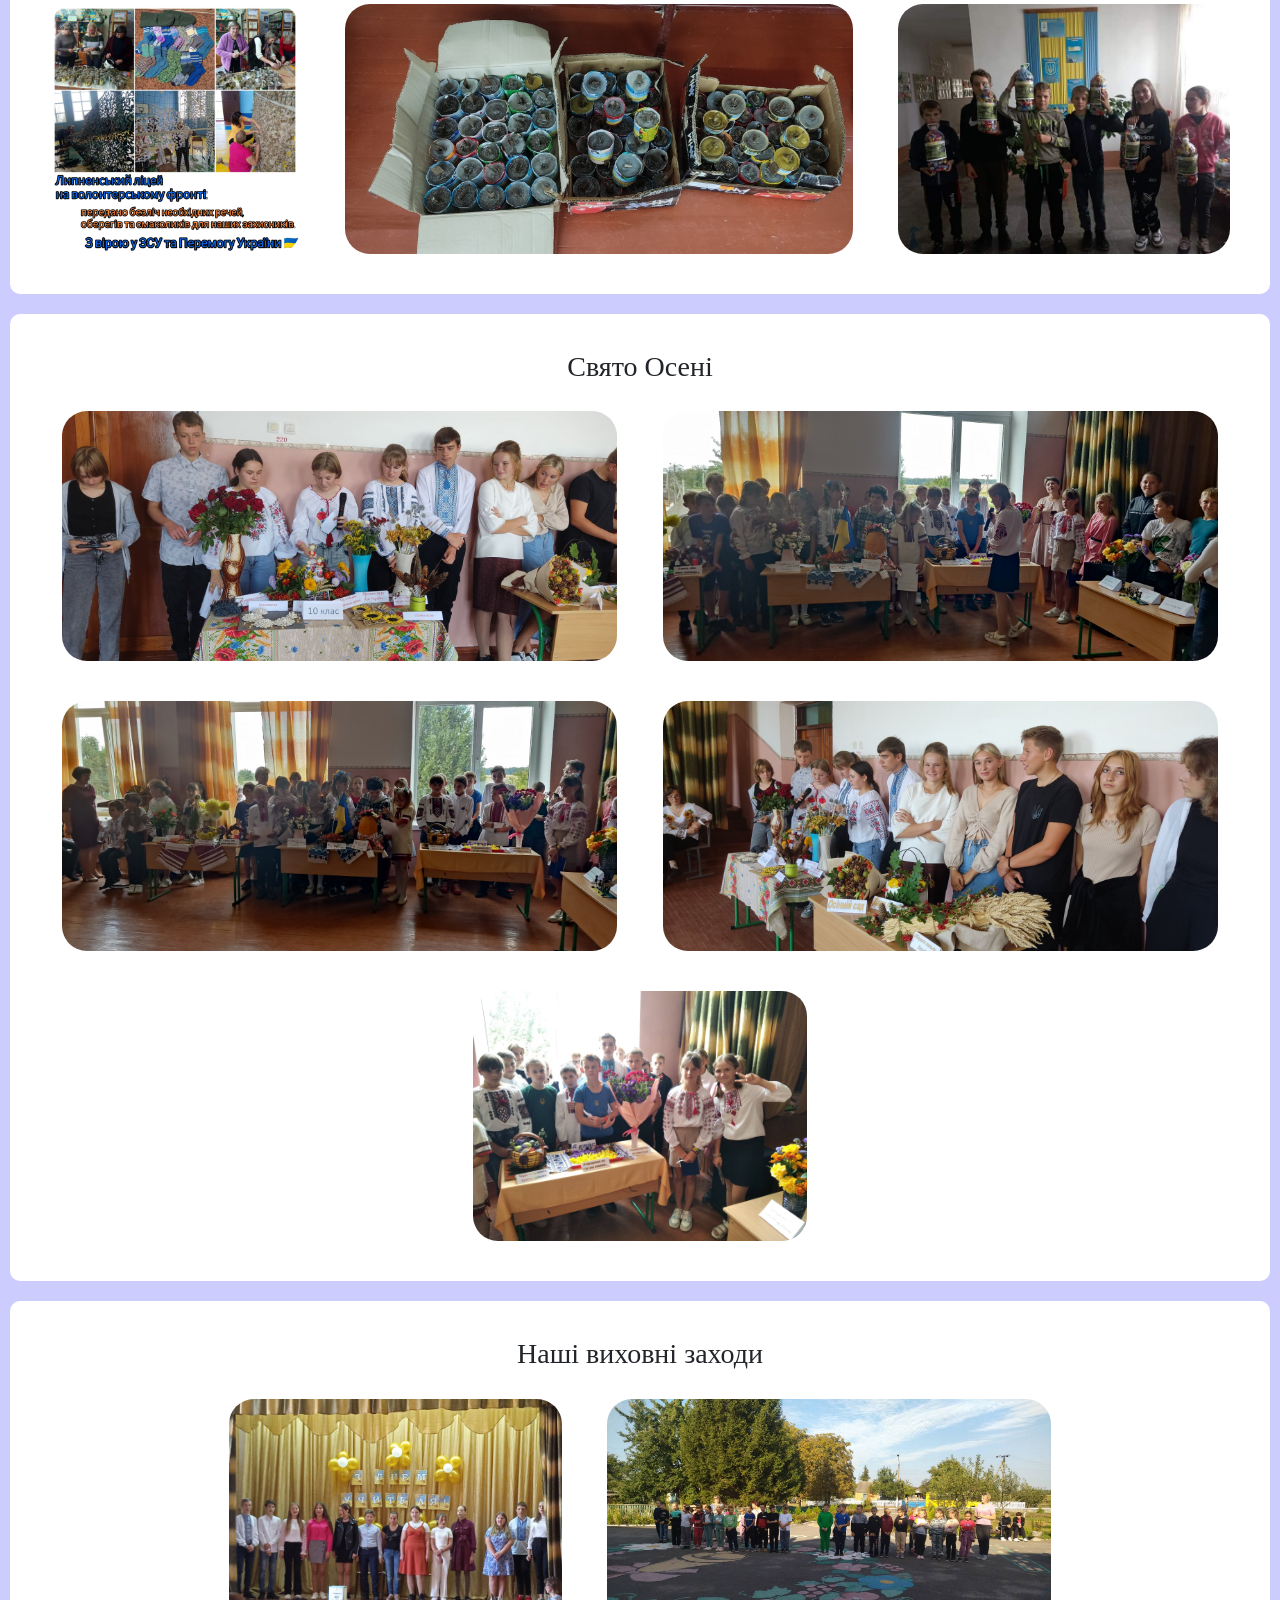
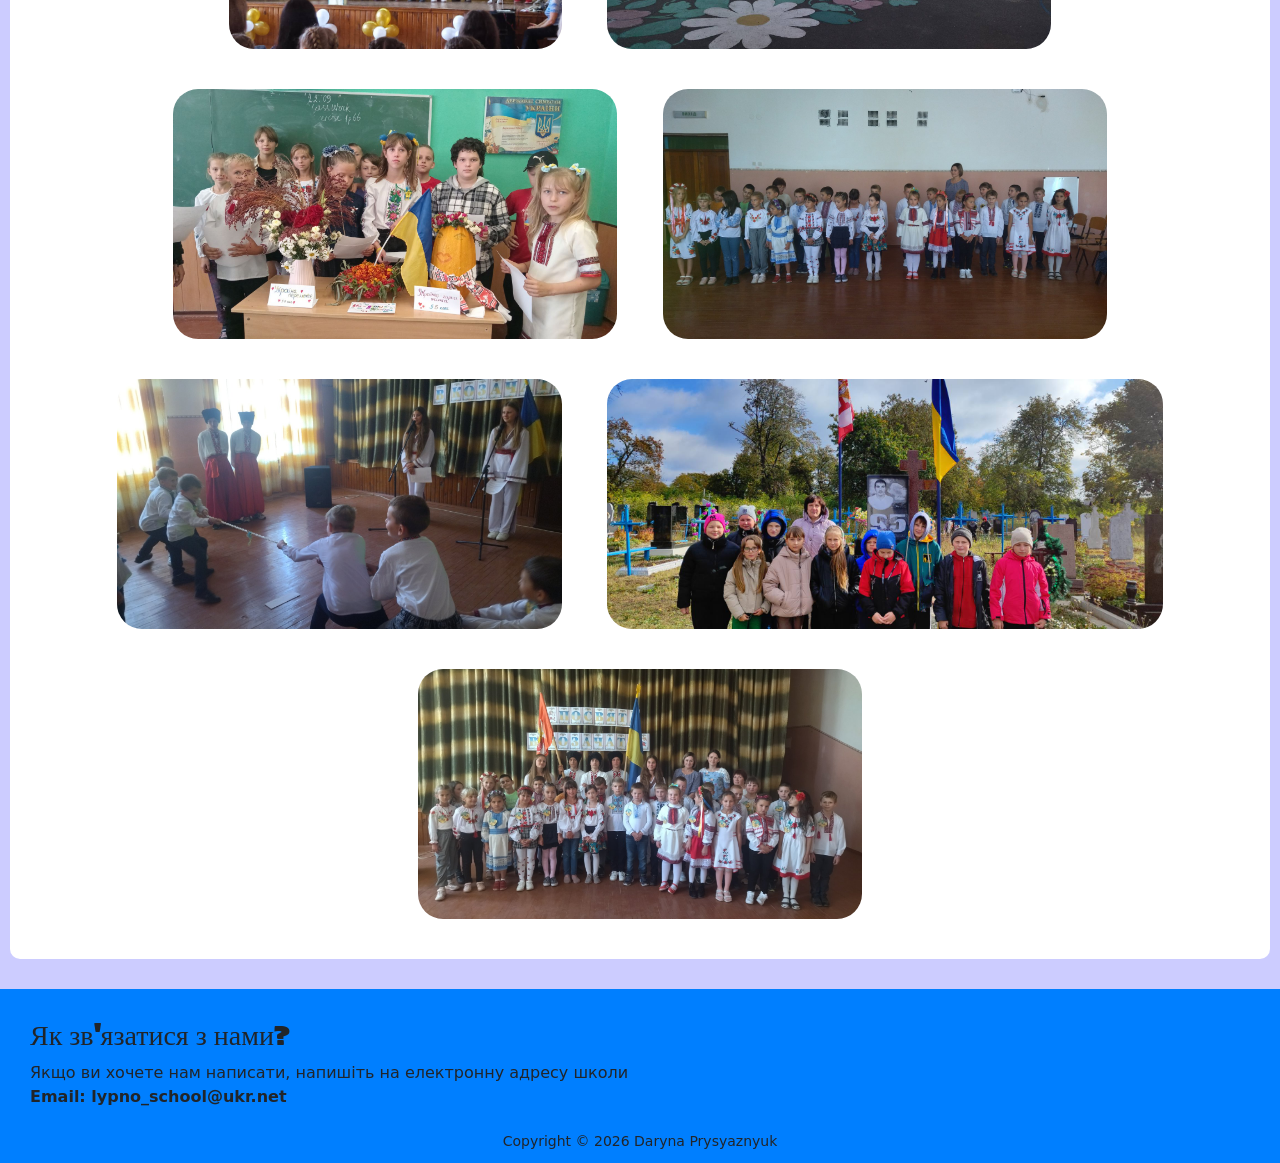
<file: gallery.html>
<!DOCTYPE html>
<html lang="en">
<head>
   <link rel="icon" href="favicon.ico" type="image/x-icon">
	<meta charset="UTF-8">
	<meta name="viewport" content="width=device-width, initial-scale=1.0">
	<link rel="stylesheet" href="style.css">
	<title>Sayt_litseyu</title>
<link href="https://cdn.jsdelivr.net/npm/bootstrap@5.3.0-alpha3/dist/css/bootstrap.min.css" rel="stylesheet" integrity="sha384-KK94CHFLLe+nY2dmCWGMq91rCGa5gtU4mk92HdvYe+M/SXH301p5ILy+dN9+nJOZ" crossorigin="anonymous">
<script src="https://cdn.jsdelivr.net/npm/bootstrap@5.3.0-alpha3/dist/js/bootstrap.bundle.min.js" integrity="sha384-ENjdO4Dr2bkBIFxQpeoTz1HIcje39Wm4jDKdf19U8gI4ddQ3GYNS7NTKfAdVQSZe" crossorigin="anonymous"></script>

</head>
<body>
<!-- blok header -->
<header>  
<nav class="top-menu">
<a class="navbar-logo" href=""><img src="logo.png"></a>
 <ul class="menu-main">
    <li><a href="index.html">Головна</a></li>
    <li><a href="teachers.html">Вчителі</a></li>
    <li><a href="gallery.html">Галерея</a></li>
    <li><a href="about.html">Історія нашого ліцею</a></li>
    <li><a href="contact.html">Контакти</a></li>
  </ul>
</nav>
</header>
<!-- end blok header -->


<!-- blok main -->
<main>



<div class="happy-moments">
  ✨ Миті щасливого сьогодення ✨
</div>

<style>
.happy-moments {
  text-align: center;
  padding: 25px 10px;
  font-size: clamp(24px, 4vw, 42px);
  font-weight: bold;
  color: #f5c542;
  text-shadow:
    0 0 5px #fff,
    0 0 12px #f5c542,
    0 0 25px #ffae00,
    0 0 40px #ff8800;
  animation: happyGlow 2s ease-in-out infinite;
}

@keyframes happyGlow {
  0%, 100% {
    opacity: 1;
    transform: scale(1);
    text-shadow: 0 0 8px #fff, 0 0 20px #f5c542;
  }
  50% {
    opacity: 0.65;
    transform: scale(1.04);
    text-shadow: 0 0 15px #fff, 0 0 35px #ffae00;
  }
}
</style>


	
    <!-- post 1 -->
     <div class="post">
    <div class="post1">
      <div>
       <center>
        <h3>Атестація 2026</h3>
        <img height="200" src="at1.jpg" alt="Card image cap" >
        <img height="200" src="at2.jpg" alt="Card image cap">
        <img height="200" src="at3.jpg" alt="Card image cap">
        <img height="200" src="at4.jpg" alt="Card image cap">
        <img height="200" src="at5.jpg" alt="Card image cap">
        </center> </div>
    </div></div>
    <!-- end post 1 -->


<div class="post">
  <div class="post1">
      <div>
       <center>
         <h3>Олімпійський тиждень</h3>
         <img height="250" src="olimp.jpg" alt="Card image cap">
		 <img height="250" src="olimp1.jpg" alt="Card image cap">
		 <img height="250" src="olimp2.jpg" alt="Card image cap">
		   <img height="250" src="olimp3.jpg" alt="Card image cap">
       </center>
      </div>
    </div>
    </div>

	


	
     <div class="post">
  <div class="post1">
      <div>
       <p></p>
      <center>
        <h3>Ми волонтеримо, а отже, наближаємо перемогу!</h3>
        <img height="250" src="vol1.jpg" alt="Card image cap">
    
        <img height="250" src="vol3.jpg" alt="Card image cap">
         <img height="250" src="vol4.jpg" alt="Card image cap">
     </center>
          </div>
    </div>
    </div>
     <div class="post">
     <div class="post1">
      <div>
       <p></p><center>
        <h3>Свято Осені</h3>
        <img height="250" src="os1.jpg" alt="Card image cap">
        <img height="250" src="os2.jpg" alt="Card image cap">
        <img height="250" src="os3.jpg" alt="Card image cap">
        <img height="250" src="os4.jpg" alt="Card image cap">
        <img height="250" src="os5.jpg" alt="Card image cap">
        </center>
        </div>
    </div>
    </div>
      <div class="post">
      <div class="post1">
      <div>
       <p></p>
       <center>
        <h3>Наші виховні заходи</h3>
        <img height="250" src="vyh1.jpg" alt="Card image cap">
        <img height="250" src="vyh2.jpg" alt="Card image cap">
        <img height="250" src="vyh3.jpg" alt="Card image cap">
        <img height="250" src="vyh4.jpg" alt="Card image cap">
        <img height="250" src="vyh5.jpg" alt="Card image cap">
        <img height="250" src="vyh6.jpg" alt="Card image cap">
        <img height="250" src="vyh7.jpg" alt="Card image cap">
      </center>
      </div>
    </div>
    </div>
</main>



<!-- blok footer -->
<footer>
  <div>
    <div>
      
        <div class="footer-column">
          <h3>Як зв'язатися з нами?</h3>
          <p>
            Якщо ви хочете нам написати, напишіть на електронну адресу школи
            <br><strong>Email: lypno_school@ukr.net</strong>
          </p>
        </div>
      </div>
    </div>
    <center>
      <small>Copyright &copy; 2026 Daryna Prysyaznyuk</small>
    </center>
  </div>
</footer>




<script src="https://cdn.jsdelivr.net/npm/@popperjs/core@2.11.7/dist/umd/popper.min.js" integrity="sha384-zYPOMqeu1DAVkHiLqWBUTcbYfZ8osu1Nd6Z89ify25QV9guujx43ITvfi12/QExE" crossorigin="anonymous"></script>
<script src="https://cdn.jsdelivr.net/npm/bootstrap@5.3.0-alpha3/dist/js/bootstrap.min.js" integrity="sha384-Y4oOpwW3duJdCWv5ly8SCFYWqFDsfob/3GkgExXKV4idmbt98QcxXYs9UoXAB7BZ" crossorigin="anonymous"></script>
</body>
</html>
</file>
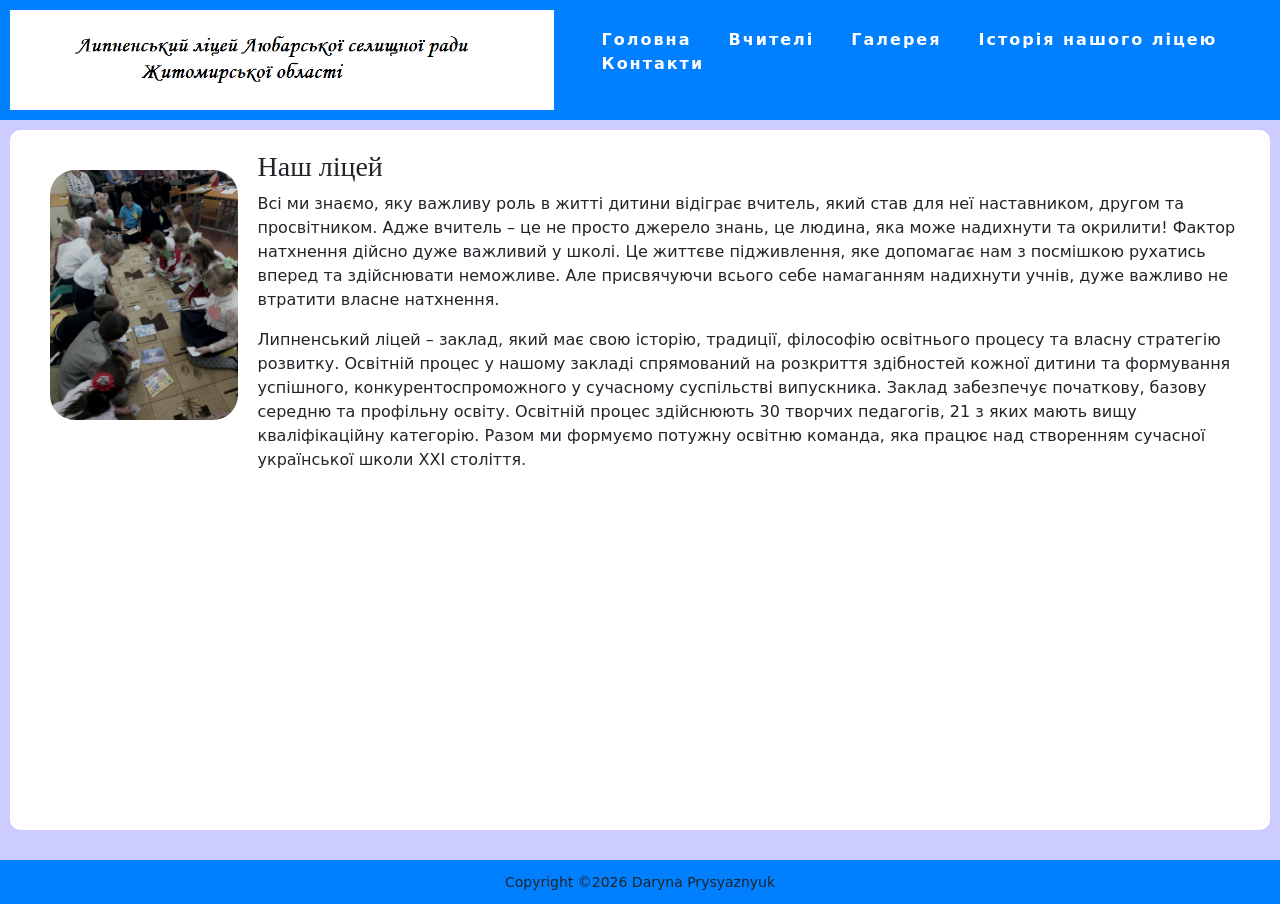
<file: post-1.html>
<!DOCTYPE html>
<html lang="en">
<head>
   <link rel="icon" href="favicon.ico" type="image/x-icon">
	<meta charset="UTF-8">
	<meta name="viewport" content="width=device-width, initial-scale=1.0">
	<link rel="stylesheet" href="style.css">
	<title>Sayt_litseyu</title>
<link href="https://cdn.jsdelivr.net/npm/bootstrap@5.3.0-alpha3/dist/css/bootstrap.min.css" rel="stylesheet" integrity="sha384-KK94CHFLLe+nY2dmCWGMq91rCGa5gtU4mk92HdvYe+M/SXH301p5ILy+dN9+nJOZ" crossorigin="anonymous">
<script src="https://cdn.jsdelivr.net/npm/bootstrap@5.3.0-alpha3/dist/js/bootstrap.bundle.min.js" integrity="sha384-ENjdO4Dr2bkBIFxQpeoTz1HIcje39Wm4jDKdf19U8gI4ddQ3GYNS7NTKfAdVQSZe" crossorigin="anonymous"></script>

</head>
<body>
<!-- blok header -->
<header>  
<nav class="top-menu">
<a class="navbar-logo" href=""><img src="logo.png"></a>
 <ul class="menu-main">
    <li><a href="index.html">Головна</a></li>
    <li><a href="teachers.html">Вчителі</a></li>
    <li><a href="gallery.html">Галерея</a></li>
    <li><a href="about.html">Історія нашого ліцею</a></li>
    <li><a href="contact.html">Контакти</a></li>
  </ul>
</nav>
</header>
<!-- end blok header -->

<!-- blok main -->
<main>
  <div>
    <!-- post 1 -->
    <div class="post">
      <img height="250" src="img01.png" alt="Card image cap">
      <div>
        <h3>Наш ліцей</h3>
        <p>
         Всі ми знаємо, яку важливу роль в житті дитини відіграє вчитель, який став для неї наставником, другом та просвітником. Адже вчитель – це не просто джерело знань, це людина, яка може надихнути та окрилити! Фактор натхнення дійсно дуже важливий у школі. Це життєве підживлення, яке допомагає нам з посмішкою рухатись вперед та здійснювати неможливе. Але присвячуючи всього себе намаганням надихнути учнів, дуже важливо не втратити власне натхнення.</p>
          <p>Липненський ліцей – заклад, який має свою історію, традиції, філософію освітнього процесу та власну стратегію розвитку. Освітній процес у нашому закладі спрямований на розкриття здібностей кожної дитини та формування успішного, конкурентоспроможного у сучасному суспільстві випускника. Заклад забезпечує початкову, базову середню та профільну освіту. Освітній процес здійснюють 30  творчих педагогів,  21 з яких мають вищу кваліфікаційну категорію. Разом ми формуємо потужну освітню команда, яка працює над створенням сучасної української школи ХХІ століття.
        </p>
          <iframe width="560" height="315" src="https://www.youtube.com/embed/ugehLDx7xsc" title="YouTube video player" frameborder="0" allow="accelerometer; autoplay; clipboard-write; encrypted-media; gyroscope; picture-in-picture; web-share" allowfullscreen></iframe>


      </div>
    </div>
    <!-- end post 1 -->
    
  </div>
</main>



<!-- blok footer -->
<footer>
  <div>
    <center>
      <small>Copyright &copy;2026 Daryna Prysyaznyuk</small>
    </center>
  </div>
</footer>


<script src="https://cdn.jsdelivr.net/npm/@popperjs/core@2.11.7/dist/umd/popper.min.js" integrity="sha384-zYPOMqeu1DAVkHiLqWBUTcbYfZ8osu1Nd6Z89ify25QV9guujx43ITvfi12/QExE" crossorigin="anonymous"></script>
<script src="https://cdn.jsdelivr.net/npm/bootstrap@5.3.0-alpha3/dist/js/bootstrap.min.js" integrity="sha384-Y4oOpwW3duJdCWv5ly8SCFYWqFDsfob/3GkgExXKV4idmbt98QcxXYs9UoXAB7BZ" crossorigin="anonymous"></script>
</body>
</html>
</file>
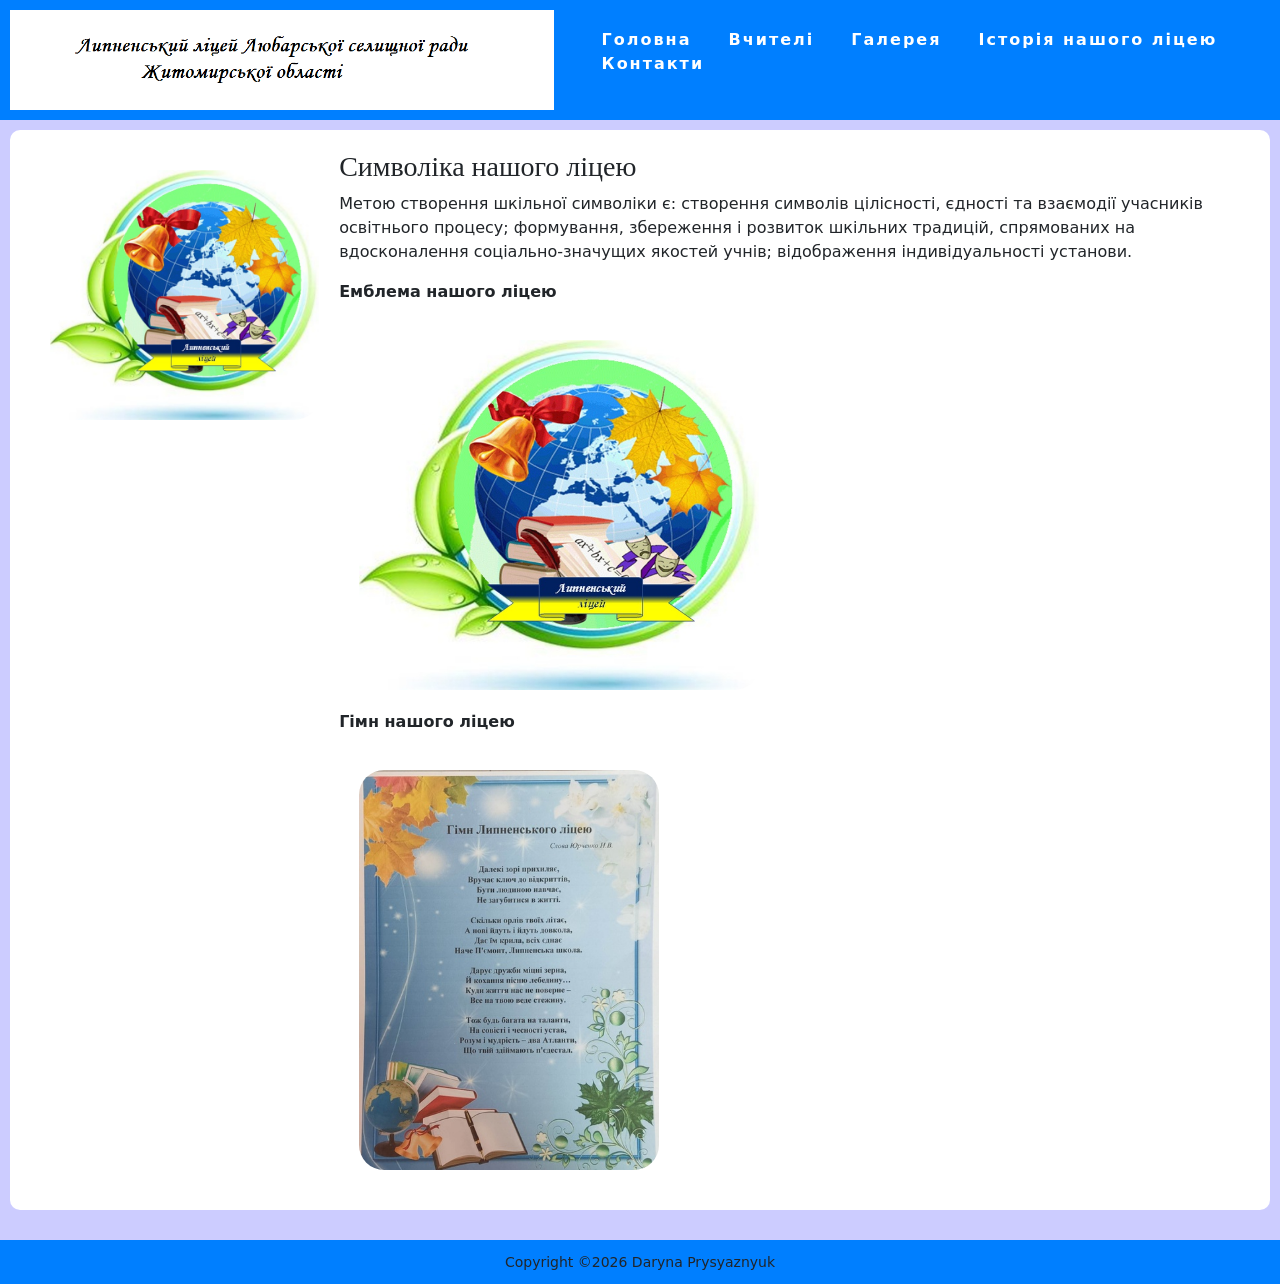
<file: post-2.html>
<!DOCTYPE html>
<html lang="en">
<head>
   <link rel="icon" href="favicon.ico" type="image/x-icon">
	<meta charset="UTF-8">
	<meta name="viewport" content="width=device-width, initial-scale=1.0">
	<link rel="stylesheet" href="style.css">
	<title>Sayt_litseyu</title>
<link href="https://cdn.jsdelivr.net/npm/bootstrap@5.3.0-alpha3/dist/css/bootstrap.min.css" rel="stylesheet" integrity="sha384-KK94CHFLLe+nY2dmCWGMq91rCGa5gtU4mk92HdvYe+M/SXH301p5ILy+dN9+nJOZ" crossorigin="anonymous">
<script src="https://cdn.jsdelivr.net/npm/bootstrap@5.3.0-alpha3/dist/js/bootstrap.bundle.min.js" integrity="sha384-ENjdO4Dr2bkBIFxQpeoTz1HIcje39Wm4jDKdf19U8gI4ddQ3GYNS7NTKfAdVQSZe" crossorigin="anonymous"></script>

</head>
<body>
<!-- blok header -->
<header>  
<nav class="top-menu">
<a class="navbar-logo" href=""><img src="logo.png"></a>
 <ul class="menu-main">
    <li><a href="index.html">Головна</a></li>
    <li><a href="teachers.html">Вчителі</a></li>
    <li><a href="gallery.html">Галерея</a></li>
    <li><a href="about.html">Історія нашого ліцею</a></li>
    <li><a href="contact.html">Контакти</a></li>
  </ul>
</nav>
</header>
<!-- end blok header -->

<!-- blok main -->
<main>
  <div>
     <!-- post 2 -->
    <div class="post">
      <img height="250" src="img02.png" alt="Card image cap">
      <div>
        <h3>Символіка нашого ліцею</h3>
        <p>
          Метою створення шкільної символіки є:
 створення символів цілісності, єдності та взаємодії учасників освітнього процесу;
 формування, збереження і розвиток шкільних традицій, спрямованих на вдосконалення соціально-значущих   якостей учнів;
 відображення індивідуальності установи.
        </p>
          <p><b>Емблема нашого ліцею</b></p>
          <img src="img02.png"  width="400" height="350">
          <p><b>Гімн нашого ліцею</b></p>
        <img src="img022.png"  width="300" height="400">
        
      </div>
    </div>
    <!-- end post 2 -->
    
  </div>
</main>



<!-- blok footer -->
<footer>
  <div>
    <center>
      <small>Copyright &copy;2026 Daryna Prysyaznyuk</small>
    </center>
  </div>
</footer>

<script src="https://cdn.jsdelivr.net/npm/@popperjs/core@2.11.7/dist/umd/popper.min.js" integrity="sha384-zYPOMqeu1DAVkHiLqWBUTcbYfZ8osu1Nd6Z89ify25QV9guujx43ITvfi12/QExE" crossorigin="anonymous"></script>
<script src="https://cdn.jsdelivr.net/npm/bootstrap@5.3.0-alpha3/dist/js/bootstrap.min.js" integrity="sha384-Y4oOpwW3duJdCWv5ly8SCFYWqFDsfob/3GkgExXKV4idmbt98QcxXYs9UoXAB7BZ" crossorigin="anonymous"></script>
</body>
</html>
</file>
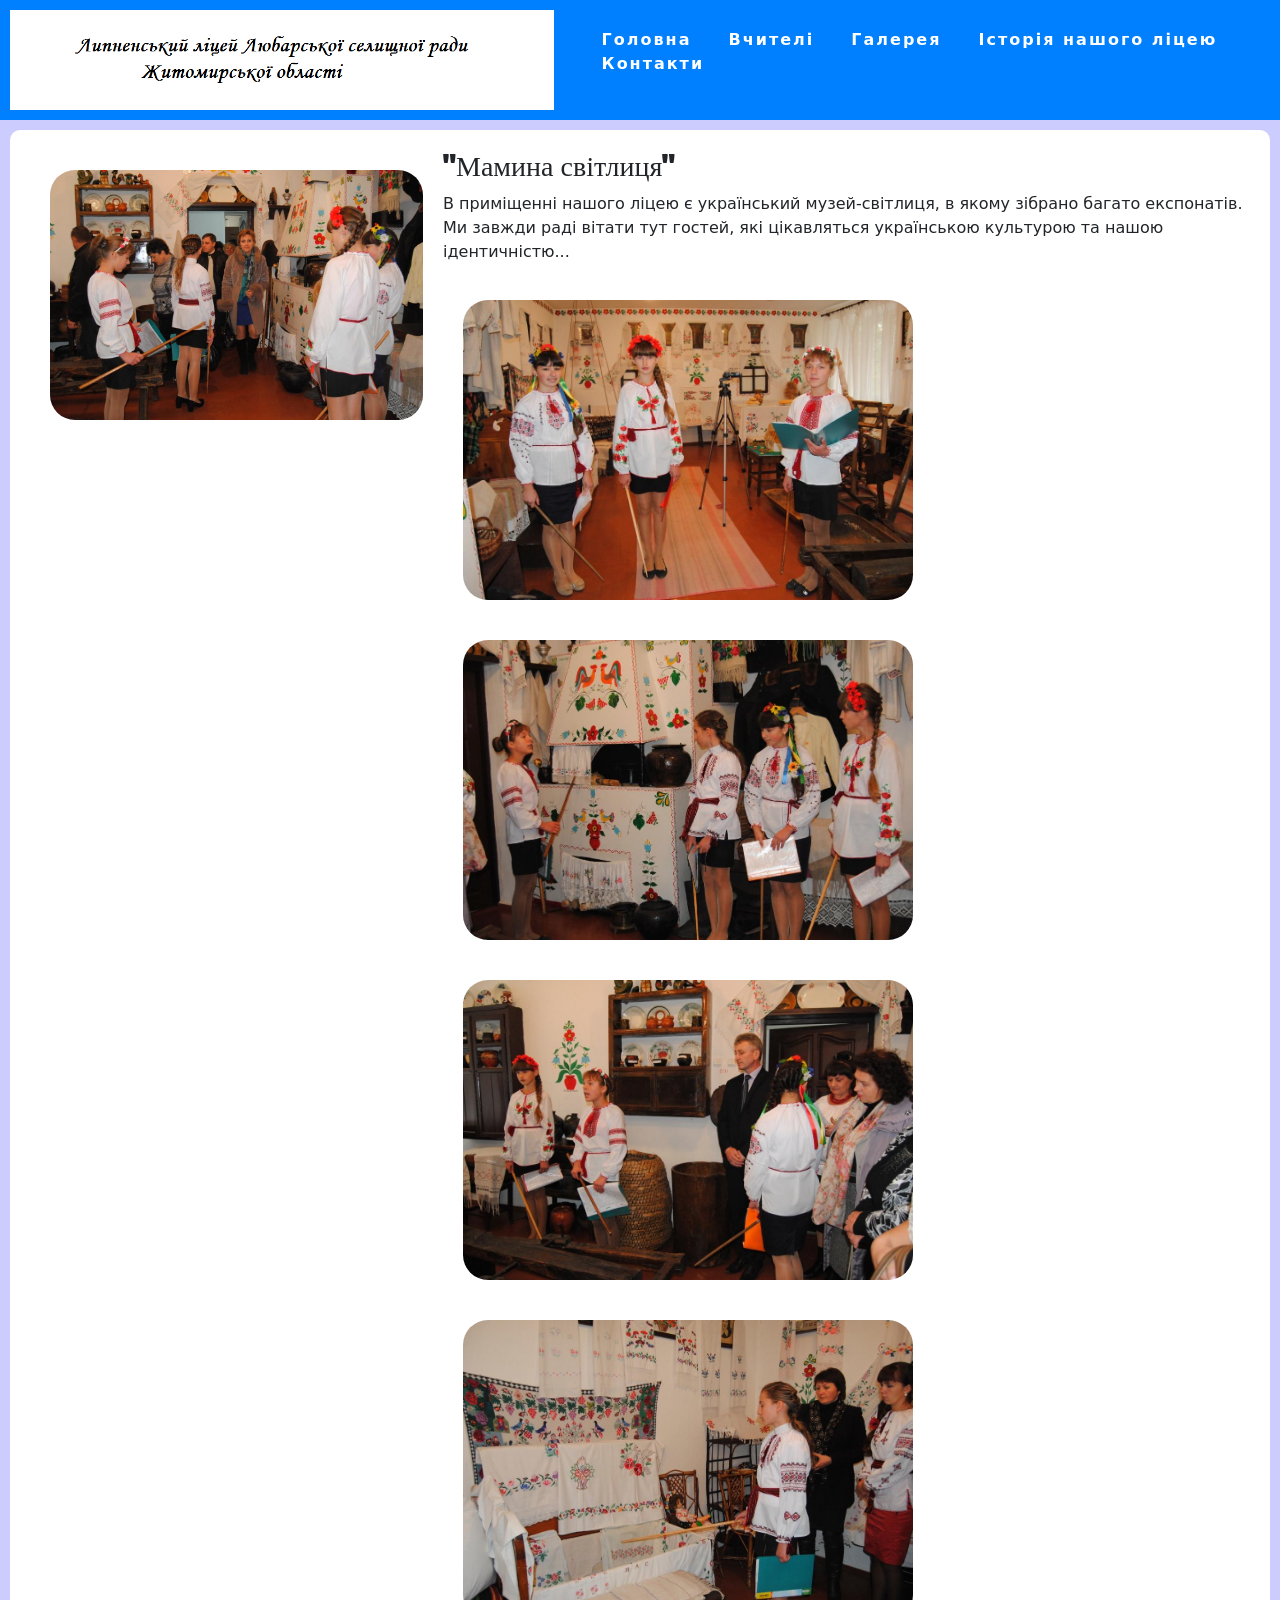
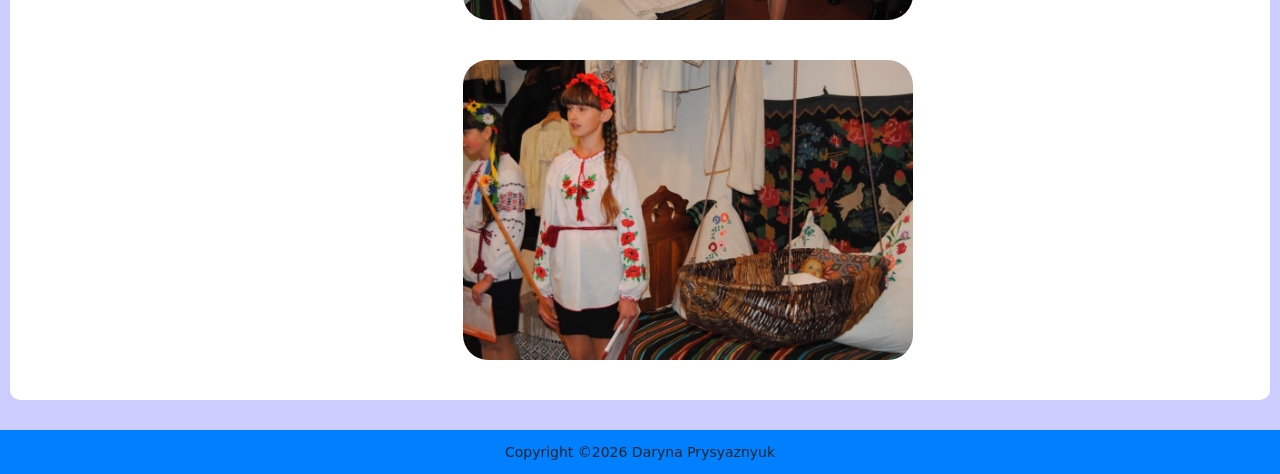
<file: post-3.html>
<!DOCTYPE html>
<html lang="en">
<head>
   <link rel="icon" href="favicon.ico" type="image/x-icon">
	<meta charset="UTF-8">
	<meta name="viewport" content="width=device-width, initial-scale=1.0">
	<link rel="stylesheet" href="style.css">
	<title>Sayt_litseyu</title>
<link href="https://cdn.jsdelivr.net/npm/bootstrap@5.3.0-alpha3/dist/css/bootstrap.min.css" rel="stylesheet" integrity="sha384-KK94CHFLLe+nY2dmCWGMq91rCGa5gtU4mk92HdvYe+M/SXH301p5ILy+dN9+nJOZ" crossorigin="anonymous">
<script src="https://cdn.jsdelivr.net/npm/bootstrap@5.3.0-alpha3/dist/js/bootstrap.bundle.min.js" integrity="sha384-ENjdO4Dr2bkBIFxQpeoTz1HIcje39Wm4jDKdf19U8gI4ddQ3GYNS7NTKfAdVQSZe" crossorigin="anonymous"></script>

</head>
<body>
<!-- blok header -->
<header>  
<nav class="top-menu">
<a class="navbar-logo" href=""><img src="logo.png"></a>
 <ul class="menu-main">
    <li><a href="index.html">Головна</a></li>
    <li><a href="teachers.html">Вчителі</a></li>
    <li><a href="gallery.html">Галерея</a></li>
    <li><a href="about.html">Історія нашого ліцею</a></li>
    <li><a href="contact.html">Контакти</a></li>
  </ul>
</nav>
</header>
<!-- end blok header -->

<!-- blok main -->
<main>
  <div>
    <!-- post 3 -->
    <div class="post">
      <img height="250" src="img03.png" alt="Card image cap">
      <div>
        <h3>"Мамина світлиця"</h3>
        <p>
          В приміщенні нашого ліцею є український музей-світлиця, в якому зібрано багато експонатів. Ми завжди раді вітати тут гостей, які цікавляться українською культурою та нашою ідентичністю...
        </p>
         <img src="muz1.jpg"  width="450" height="300">
         <img src="muz2.jpg"  width="450" height="300">
         <img src="muz3.jpg"  width="450" height="300">
         <img src="muz4.jpg"  width="450" height="300">
         <img src="muz5.jpg"  width="450" height="300">
      </div>
    </div>
    <!-- end post 3 -->
    
  </div>
</main>



<!-- blok footer -->
<footer>
  <div>
    <center>
      <small>Copyright &copy;2026 Daryna Prysyaznyuk</small>
    </center>
  </div>
</footer>


<script src="https://cdn.jsdelivr.net/npm/@popperjs/core@2.11.7/dist/umd/popper.min.js" integrity="sha384-zYPOMqeu1DAVkHiLqWBUTcbYfZ8osu1Nd6Z89ify25QV9guujx43ITvfi12/QExE" crossorigin="anonymous"></script>
<script src="https://cdn.jsdelivr.net/npm/bootstrap@5.3.0-alpha3/dist/js/bootstrap.min.js" integrity="sha384-Y4oOpwW3duJdCWv5ly8SCFYWqFDsfob/3GkgExXKV4idmbt98QcxXYs9UoXAB7BZ" crossorigin="anonymous"></script>
</body>
</html>
</file>
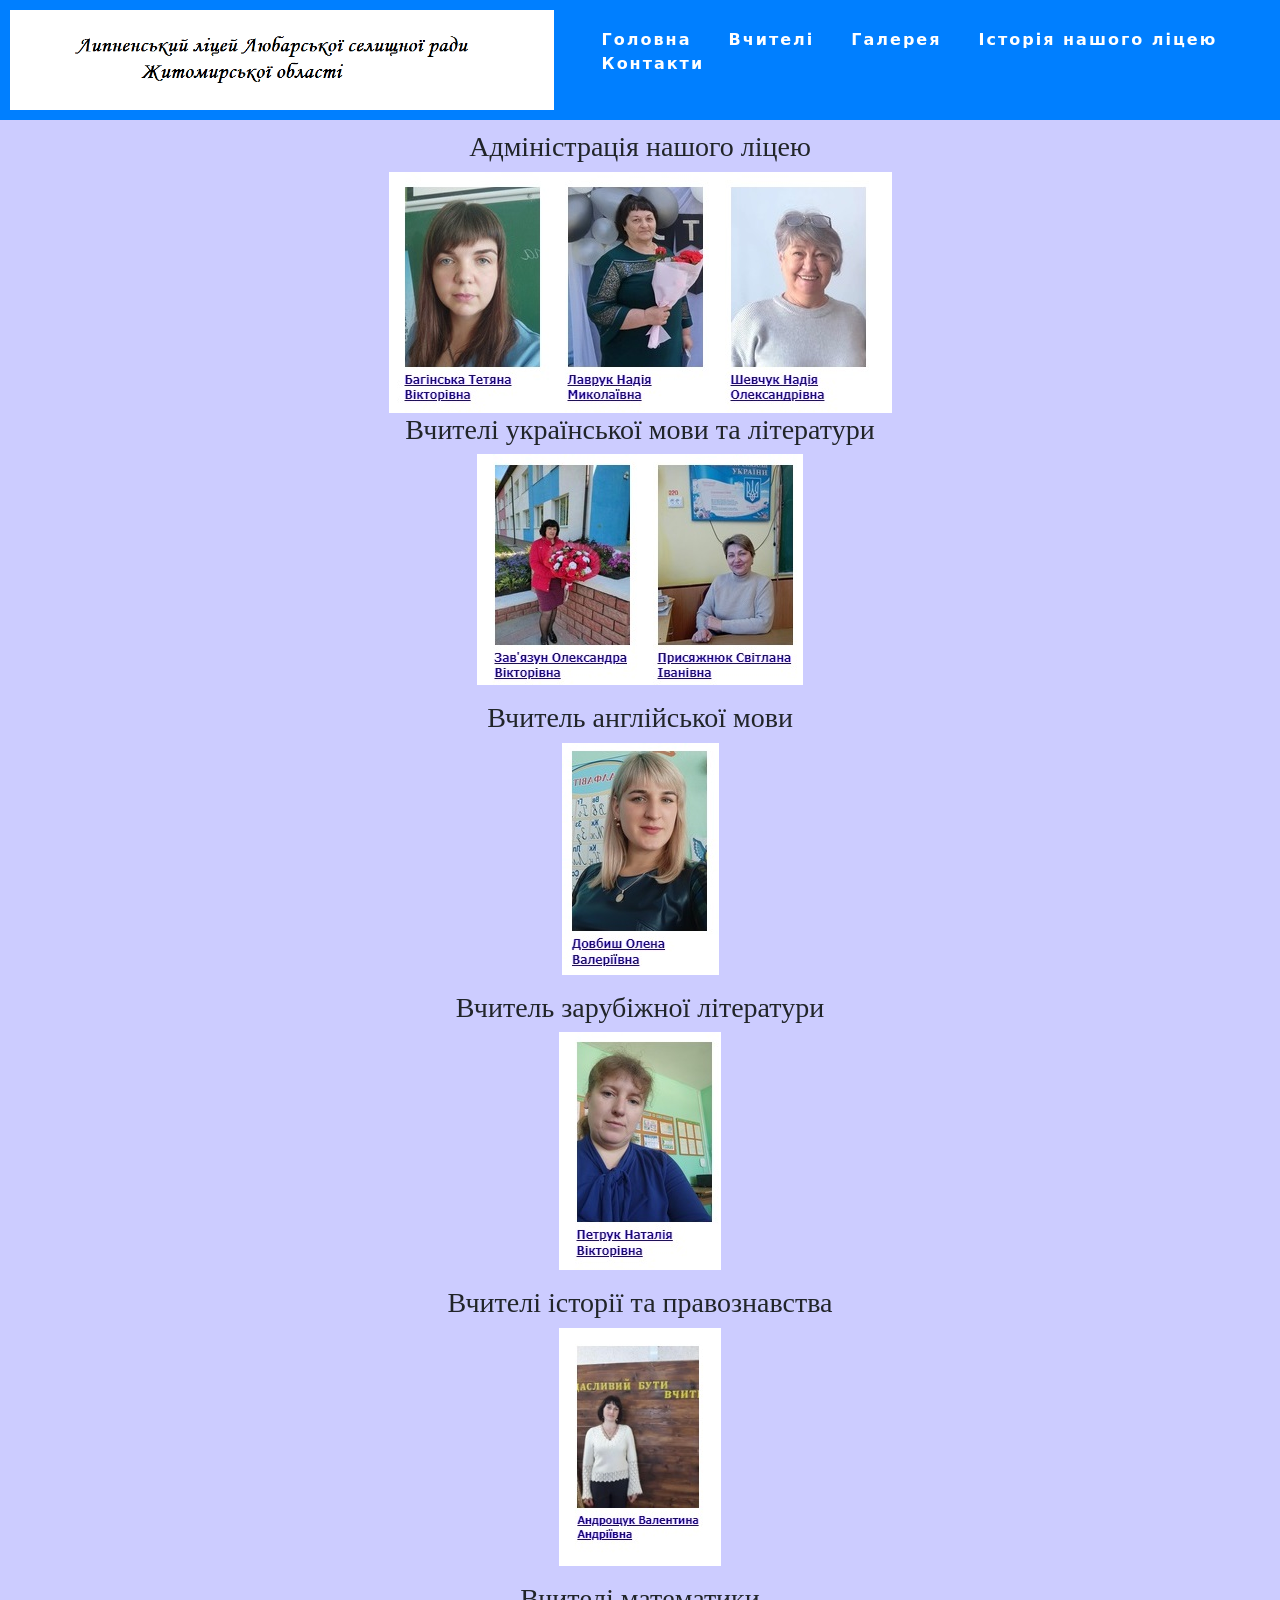
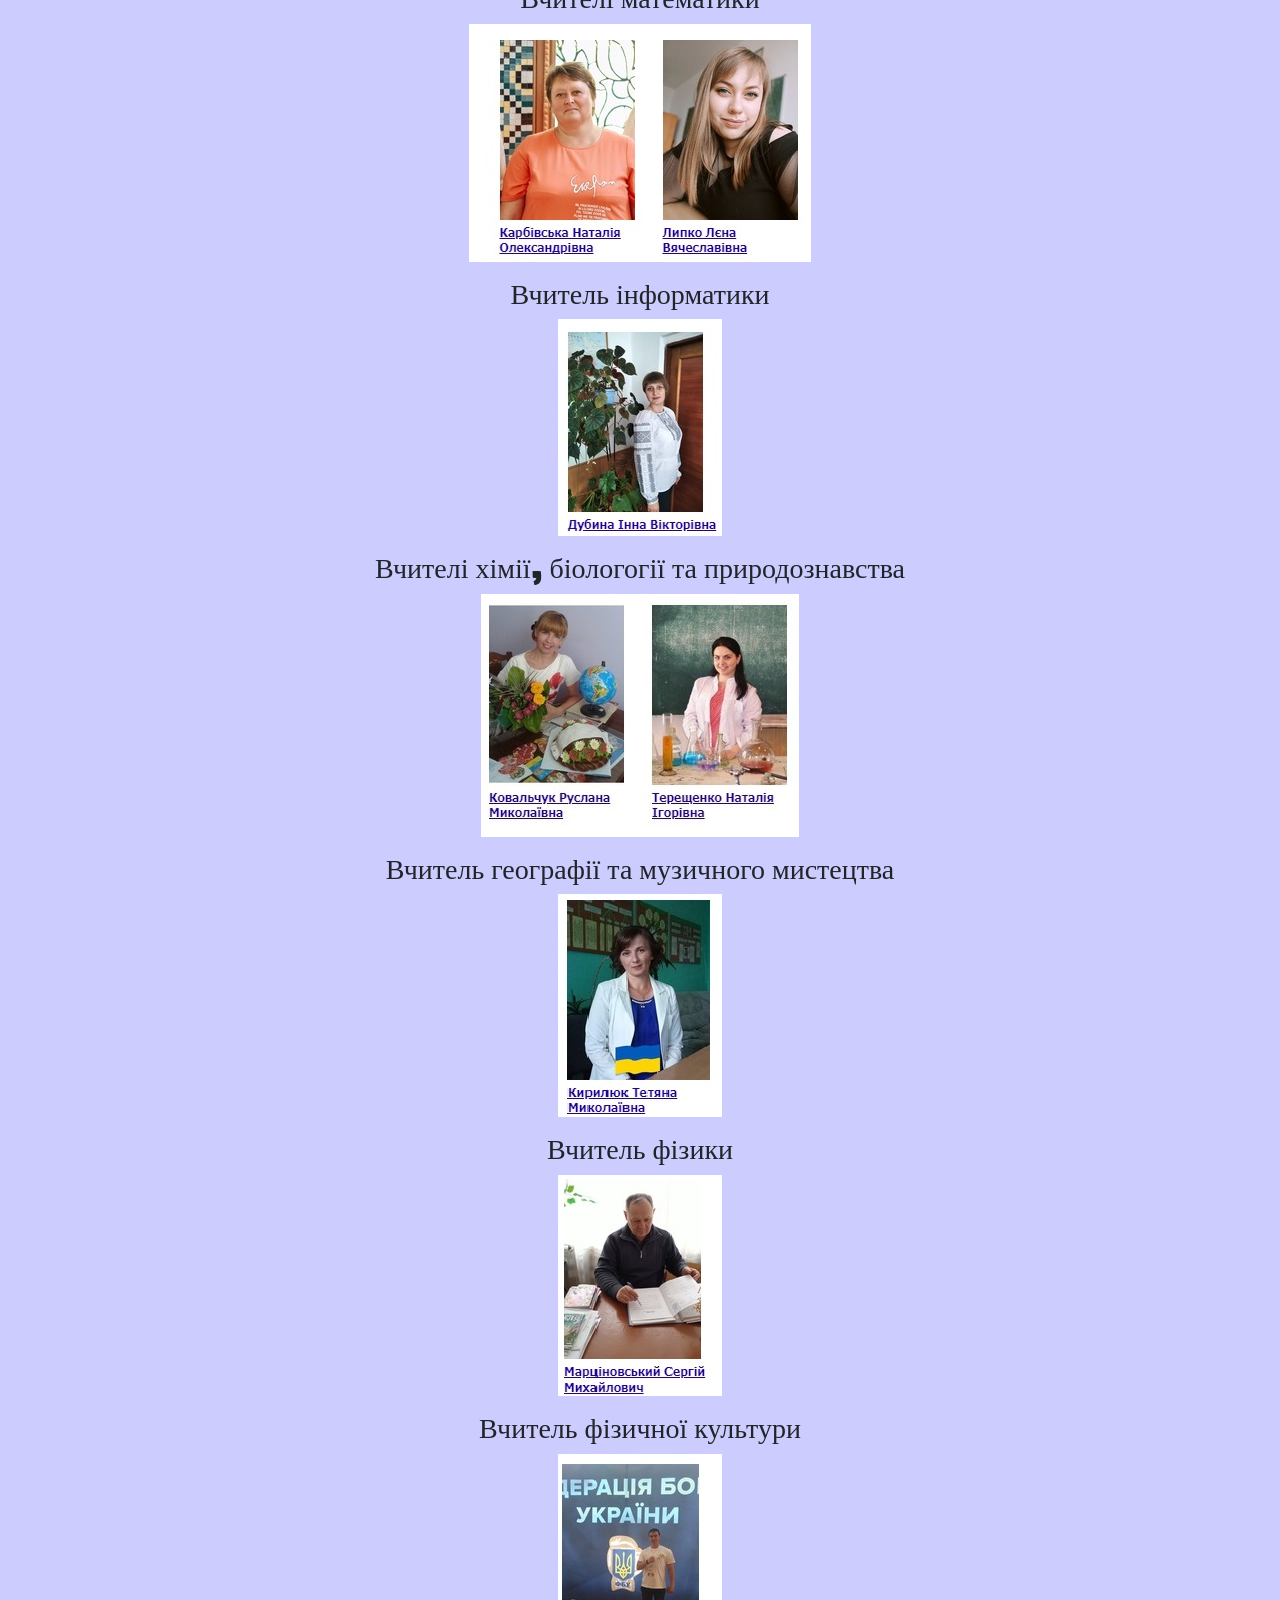
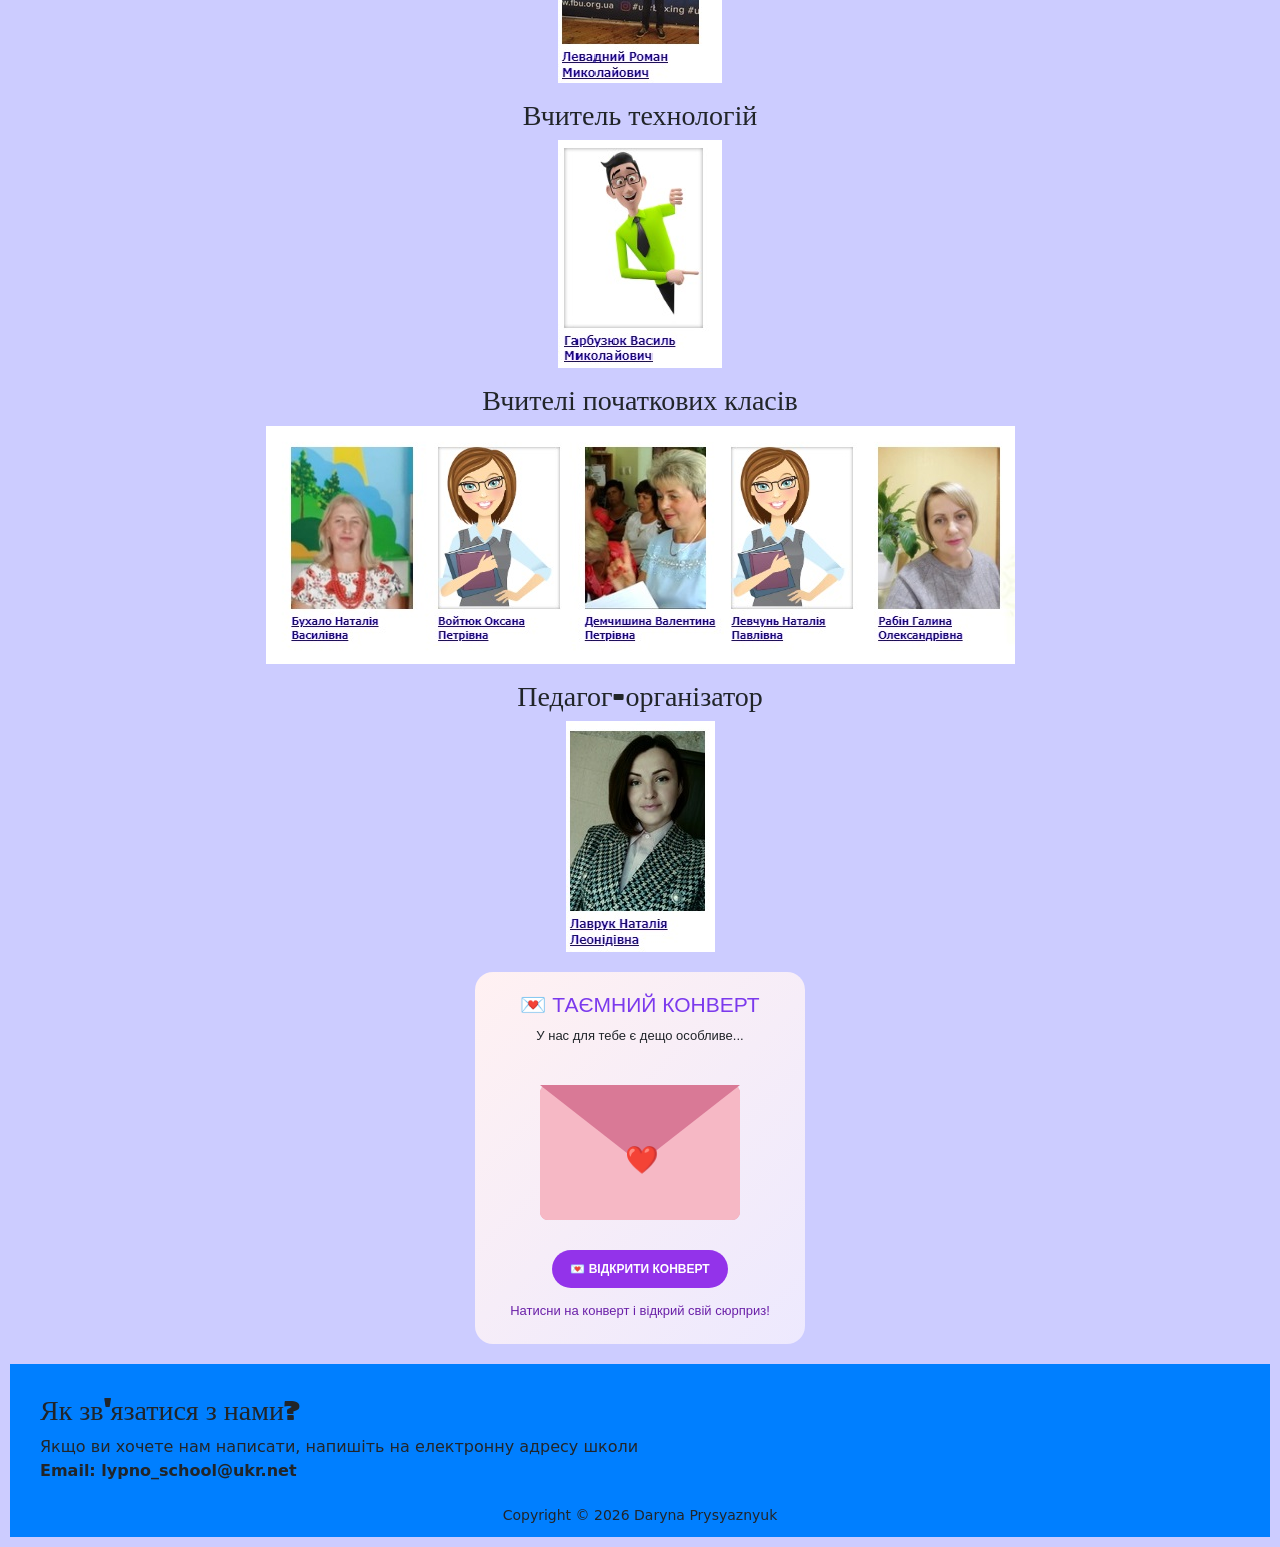
<file: teachers.html>
<!DOCTYPE html>
<html lang="en">
<head>
   <link rel="icon" href="favicon.ico" type="image/x-icon">
	<meta charset="UTF-8">
	<meta name="viewport" content="width=device-width, initial-scale=1.0">
	<link rel="stylesheet" href="style.css">
	<title>Sayt_litseyu</title>
<link href="https://cdn.jsdelivr.net/npm/bootstrap@5.3.0-alpha3/dist/css/bootstrap.min.css" rel="stylesheet" integrity="sha384-KK94CHFLLe+nY2dmCWGMq91rCGa5gtU4mk92HdvYe+M/SXH301p5ILy+dN9+nJOZ" crossorigin="anonymous">
<script src="https://cdn.jsdelivr.net/npm/bootstrap@5.3.0-alpha3/dist/js/bootstrap.bundle.min.js" integrity="sha384-ENjdO4Dr2bkBIFxQpeoTz1HIcje39Wm4jDKdf19U8gI4ddQ3GYNS7NTKfAdVQSZe" crossorigin="anonymous"></script>

</head>
<body>
<!-- blok header -->
<header>  
<nav class="top-menu">
<a class="navbar-logo" href=""><img src="logo.png"></a>
 <ul class="menu-main">
    <li><a href="index.html">Головна</a></li>
    <li><a href="teachers.html">Вчителі</a></li>
    <li><a href="gallery.html">Галерея</a></li>
    <li><a href="about.html">Історія нашого ліцею</a></li>
    <li><a href="contact.html">Контакти</a></li>
  </ul>
</nav>
</header>
<!-- end blok header -->


<!-- blok main -->
<main>

   
<center>

		

		<div>
        <h3>Адміністрація нашого ліцею</h3>
        <img src="11111.jpg" >
        </div>
      <div>
        <h3>Вчителі української мови та літератури</h3>
        <img src="vv1.jpg" >
        </div>
        
      <div><p></p>
        <h3>Вчитель англійської мови</h3>
        <img src="v2.jpg" >
        </div>
        
        <div><p></p>
        <h3>Вчитель зарубіжної літератури</h3>
        <img src="vv2.jpg" >
        </div>
        
        <div><p></p>
        <h3>Вчителі історії та правознавства</h3>
        <img src="vv6.jpg" >
        </div>
        
         <div><p></p>
        <h3>Вчителі математики</h3>
        <img src="vv4.jpg" >
        </div>
        
        <div><p></p>
        <h3>Вчитель інформатики</h3>
        <img src="v6.jpg" >
        </div>
        
        <div><p></p>
        <h3>Вчителі хімії, біологогії та природознавства</h3>
        <img src="vv7.jpg" >
        </div>
        
        <div><p></p>
        <h3>Вчитель географії та музичного мистецтва</h3>
        <img src="v8.jpg" >
        </div>
        
        <div><p></p>
        <h3>Вчитель фізики</h3>
        <img src="v9.jpg" >
        </div>
        
        <div><p></p>
        <h3>Вчитель фізичної культури</h3>
        <img src="v10.jpg" >
        </div>
        
         <div><p></p>
        <h3>Вчитель технологій</h3>
        <img src="v11.jpg" >
        </div>
        
        <div><p></p>
        <h3>Вчителі початкових класів</h3>
        <img src="vv5.jpg" >
        </div>
        
            
        <div><p></p><p></p>
        <h3>Педагог-організатор</h3>
        <img src="v14.jpg" >
        </div>
        
            

    
    




<section class="secret-letter">
  <h2>💌 ТАЄМНИЙ КОНВЕРТ</h2>
  <p>У нас для тебе є дещо особливе...</p>

  <div class="envelope" id="envelope"
       onclick="openLetter()">
    <div class="letter" id="letter">
      <span id="message">
        Ти — частинка нашої великої шкільної родини! ❤️
      </span>
    </div>
    <div class="envelope-back"></div>
    <div class="envelope-flap"></div>
    <div class="envelope-front"></div>
    <div class="heart">❤️</div>
  </div>

  <button onclick="openLetter()" class="letter-btn">
    💌 ВІДКРИТИ КОНВЕРТ
  </button>

  <p class="letter-hint" id="hint">
    Натисни на конверт і відкрий свій сюрприз!
  </p>

  <button onclick="newMessage()" class="letter-again"
          id="again" style="display:none">
    ✨ ЩЕ ОДНЕ ПОСЛАННЯ
  </button>
</section>

<style>
.secret-letter {
  text-align: center;
  padding: 15px 10px;
  margin: 20px auto;
  width: 90%;
  max-width: 330px;
  box-sizing: border-box;
  border-radius: 18px;
  background: linear-gradient(135deg,#fff1f2,#ede9fe);
  font-family: Arial,sans-serif;
}

.secret-letter h2 {
  color: #7c3aed;
  font-size: 21px;
  margin: 5px 0 8px;
}

.secret-letter > p {
  font-size: 13px;
  margin: 8px 0;
}

.envelope {
  position: relative;
  width: 200px;
  height: 135px;
  margin: 40px auto 25px;
  cursor: pointer;
  perspective: 700px;
}

.envelope-back {
  position: absolute;
  inset: 0;
  background: #e9a0b0;
  border-radius: 8px;
}

.envelope-front {
  position: absolute;
  inset: 0;
  background: #f6b8c5;
  clip-path: polygon(0 0,50% 55%,100% 0,100% 100%,0 100%);
  border-radius: 8px;
  z-index: 3;
}

.envelope-flap {
  position: absolute;
  inset: 0;
  background: #d97996;
  clip-path: polygon(0 0,100% 0,50% 58%);
  transform-origin: top;
  transition: transform .7s;
  z-index: 4;
}

.heart {
  position: absolute;
  top: 55px;
  left: 85px;
  z-index: 5;
  font-size: 27px;
  transition: opacity .3s;
}

.letter {
  position: absolute;
  bottom: 8px;
  left: 10px;
  width: 180px;
  height: 110px;
  background: white;
  border-radius: 8px;
  z-index: 2;
  display: flex;
  align-items: center;
  justify-content: center;
  padding: 10px;
  box-sizing: border-box;
  color: #7c3aed;
  font-size: 14px;
  font-weight: bold;
  text-align: center;
  transition: transform .8s, opacity .8s;
  opacity: 0;
}

.envelope.open .envelope-flap {
  transform: rotateX(180deg);
  z-index: 1;
}

.envelope.open .letter {
  transform: translateY(-90px);
  opacity: 1;
  z-index: 6;
}

.envelope.open .heart {
  opacity: 0;
}

.letter-btn,.letter-again {
  padding: 10px 18px;
  border: none;
  border-radius: 25px;
  background: #9333ea;
  color: white;
  font-weight: bold;
  cursor: pointer;
  font-size: 12px;
  margin: 5px;
  transition: .3s;
}

.letter-btn:hover,.letter-again:hover {
  background: #6b21a8;
  transform: scale(1.04);
}

.letter-hint {
  color: #6b21a8;
  font-size: 12px;
}

@media (max-width: 480px) {
  .secret-letter {
    max-width: 300px;
    padding: 12px 8px;
  }
}
</style>

<script>
const messages = [
  "Ти — частинка нашої великої шкільної родини! ❤️",
  "Нехай кожен день дарує привід для посмішки! 😊",
  "Пам'ятай: великі мрії починаються з маленьких кроків! ⭐",
  "Нехай у твоєму житті буде більше п'ятниць і менше контрольних! 😂",
  "Ти здатний на більше, ніж думаєш! 💪",
  "Нехай знання відкривають перед тобою всі двері! 🔑",
  "Бажаємо натхнення, успіхів і здійснення мрій! 🌈",
  "У нашому ліцеї кожен особливий! 💜",
  "Нехай сьогодні станеться щось приємне! 🎁"
];

let lastMessage = -1;

function showMessage() {
  let index;

  do {
    index = Math.floor(Math.random() * messages.length);
  } while (index === lastMessage);

  lastMessage = index;
  document.getElementById("message").textContent = messages[index];
}

function openLetter() {
  const envelope = document.getElementById("envelope");

  if (envelope.classList.contains("open")) return;

  showMessage();
  envelope.classList.add("open");

  document.getElementById("hint").textContent =
    "✨ Це послання саме для тебе!";

  document.getElementById("again").style.display =
    "inline-block";
}

function newMessage() {
  const envelope = document.getElementById("envelope");

  envelope.classList.remove("open");

  document.getElementById("again").style.display = "none";

  document.getElementById("hint").textContent =
    "Готуємо для тебе новий сюрприз...";

  setTimeout(() => {
    showMessage();
    envelope.classList.add("open");

    document.getElementById("hint").textContent =
      "✨ Ось іще одне послання для тебе!";

    document.getElementById("again").style.display =
      "inline-block";
  }, 800);
}
</script>
 </center>
   
    <!-- end post 1 -->
  


<!-- blok footer -->
<footer>
  <div>
    <div>
      
        <div class="footer-column">
          <h3>Як зв'язатися з нами?</h3>
          <p>
            Якщо ви хочете нам написати, напишіть на електронну адресу школи
            <br><strong>Email: lypno_school@ukr.net</strong>
          </p>
        </div>
      </div>
    </div>
    <center>
      <small>Copyright &copy; 2026 Daryna Prysyaznyuk</small>
    </center>
  </div>
</footer>


<script src="https://cdn.jsdelivr.net/npm/@popperjs/core@2.11.7/dist/umd/popper.min.js" integrity="sha384-zYPOMqeu1DAVkHiLqWBUTcbYfZ8osu1Nd6Z89ify25QV9guujx43ITvfi12/QExE" crossorigin="anonymous"></script>
<script src="https://cdn.jsdelivr.net/npm/bootstrap@5.3.0-alpha3/dist/js/bootstrap.min.js" integrity="sha384-Y4oOpwW3duJdCWv5ly8SCFYWqFDsfob/3GkgExXKV4idmbt98QcxXYs9UoXAB7BZ" crossorigin="anonymous"></script>
</body>
</html>
</file>
<file: style.css>
﻿
@import url('https://fonts.googleapis.com/css2?family=Sigmar&display=swap');
header, footer {
  background-color: #007FFF;
  padding: 10px;
}

.footer-columns {
  display: flex;
}

.footer-column {
  flex: 50%;
  margin: 20px;
}
main {
  padding: 10px;
  background-color: #CCCCFF;
}

.post {
  background-color: #FFFFFF;
  padding: 20px;
  border-radius: 10px;
  margin-bottom: 20px;
  display: flex;
}

.post img {
  margin: 20px;
  border-radius: 25px;
}

 /** blok for menu **/  
.top-menu{
  display: flex;
  align-items: center;
  justify-content: space-between;
  
}
.top-menu img{
  height: 100px;
}

li {
  display: inline-block;
}

li a {
  color: white;
  text-align: center;
  padding: 14px 16px;
  text-decoration: none;
  font-weight: bold;
  letter-spacing: 2px;
}

li a:hover {
  background-color: #316fe0;
}

/** for slider **/
#carouselExampleIndicators img{
  height: 600px;
}
.carousel{
width: 80%;
margin: 15px;
position: absolute;
left: 56%;
margin-left: -45%; /** ширина поділити на 2  **/
}
.myslider{
  background-color: #C3C3C3;
  padding: 15px;
}

h3{
  font-family: 'Sigmar', cursive;
}

.post1 h3{
  text-align: center;
}
.post1 iframe{
  margin: 15px;
}






/* Адаптація сайту для різних пристроїв */

/* Планшети */
@media (max-width: 768px) {
    .container {
        width: 95%;
        padding: 10px;
    }

    h1 {
        font-size: 28px;
    }

    h2 {
        font-size: 22px;
    }

    .posters {
        display: grid;
        grid-template-columns: repeat(2, 1fr);
        gap: 15px;
    }

    img {
        max-width: 100%;
        height: auto;
    }
}

/* Смартфони */
@media (max-width: 480px) {
    .container {
        width: 100%;
        padding: 10px;
    }

    h1 {
        font-size: 23px;
    }

    h2 {
        font-size: 19px;
    }

    .posters {
        grid-template-columns: 1fr;
    }

    nav {
        flex-direction: column;
        gap: 10px;
    }

    p {
        font-size: 15px;
    }

    img {
        width: 100%;
        height: auto;
    }
}
</file>
